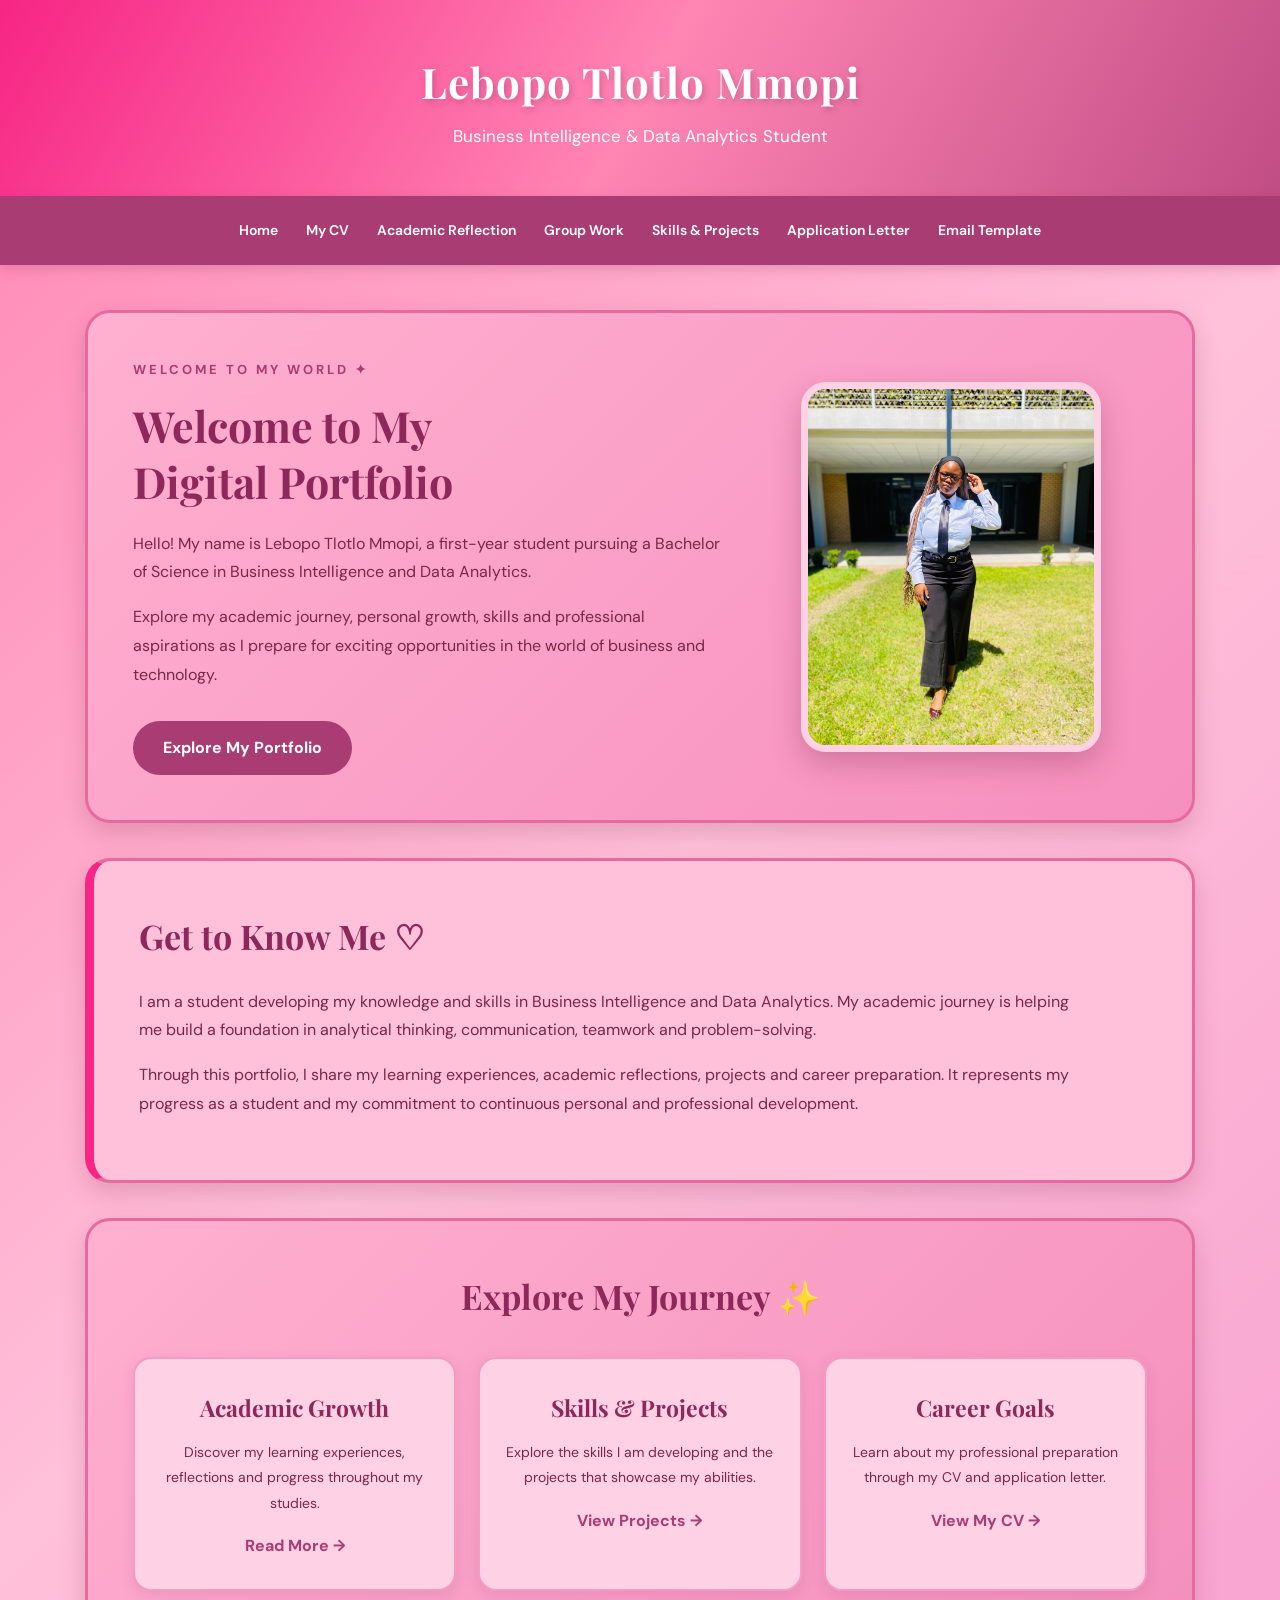
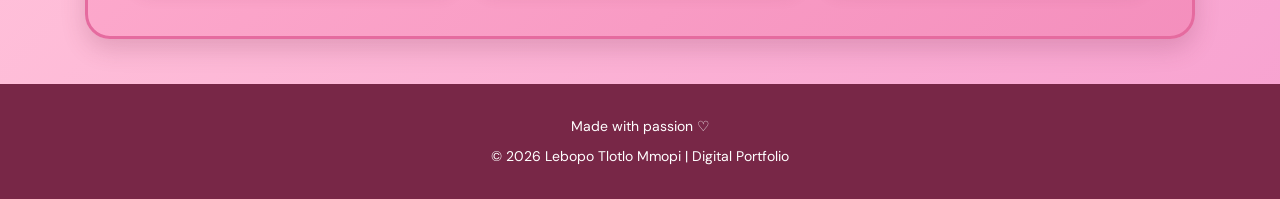
<file: index.html>
<!DOCTYPE html>
<html lang="en">
<head>
<meta charset="UTF-8">
<meta name="viewport" content="width=device-width, initial-scale=1.0">
<title>Home | Lebopo Tlotlo Mmopi</title>
<link rel="stylesheet" href="style.css">
</head>
<body>

<header>
<h1>Lebopo Tlotlo Mmopi</h1>
<p>Business Intelligence & Data Analytics Student</p>
</header>

<nav>
<a href="index.html">Home</a>
<a href="cv.html">My CV</a>
<a href="reflection.html">Academic Reflection</a>
<a href="groupwork.html">Group Work</a>
<a href="skills.html">Skills & Projects</a>
<a href="application.html">Application Letter</a>
<a href="email.html">Email Template</a>
</nav>

<main>

<section class="hero">
<div class="hero-content">
<p class="welcome-label">WELCOME TO MY WORLD ✦</p>
<h2>Welcome to My<br>Digital Portfolio</h2>
<p>Hello! My name is Lebopo Tlotlo Mmopi, a first-year student pursuing a Bachelor of Science in Business Intelligence and Data Analytics.</p>
<p>Explore my academic journey, personal growth, skills and professional aspirations as I prepare for exciting opportunities in the world of business and technology.</p>
<a href="cv.html" class="button">Explore My Portfolio</a>
</div>
<div class="hero-decoration">
<img src="tlotlo.jpg" alt="Portrait of Lebopo Tlotlo Mmopi" class="profile-photo">
</div>
</section>

<section class="about">
<h2>Get to Know Me ♡</h2>
<div class="about-content">
<p>I am a student developing my knowledge and skills in Business Intelligence and Data Analytics. My academic journey is helping me build a foundation in analytical thinking, communication, teamwork and problem-solving.</p>
<p>Through this portfolio, I share my learning experiences, academic reflections, projects and career preparation. It represents my progress as a student and my commitment to continuous personal and professional development.</p>
</div>
</section>

<section class="highlights">
<h2>Explore My Journey ✨</h2>
<div class="cards">
<div class="card">
<h3>Academic Growth</h3>
<p>Discover my learning experiences, reflections and progress throughout my studies.</p>
<a href="reflection.html">Read More →</a>
</div>
<div class="card">
<h3>Skills & Projects</h3>
<p>Explore the skills I am developing and the projects that showcase my abilities.</p>
<a href="skills.html">View Projects →</a>
</div>
<div class="card">
<h3>Career Goals</h3>
<p>Learn about my professional preparation through my CV and application letter.</p>
<a href="cv.html">View My CV →</a>
</div>
</div>
</section>

</main>

<footer>
<p>Made with passion ♡</p>
<p>&copy; 2026 Lebopo Tlotlo Mmopi | Digital Portfolio</p>
</footer>

</body>
</html>
</file>
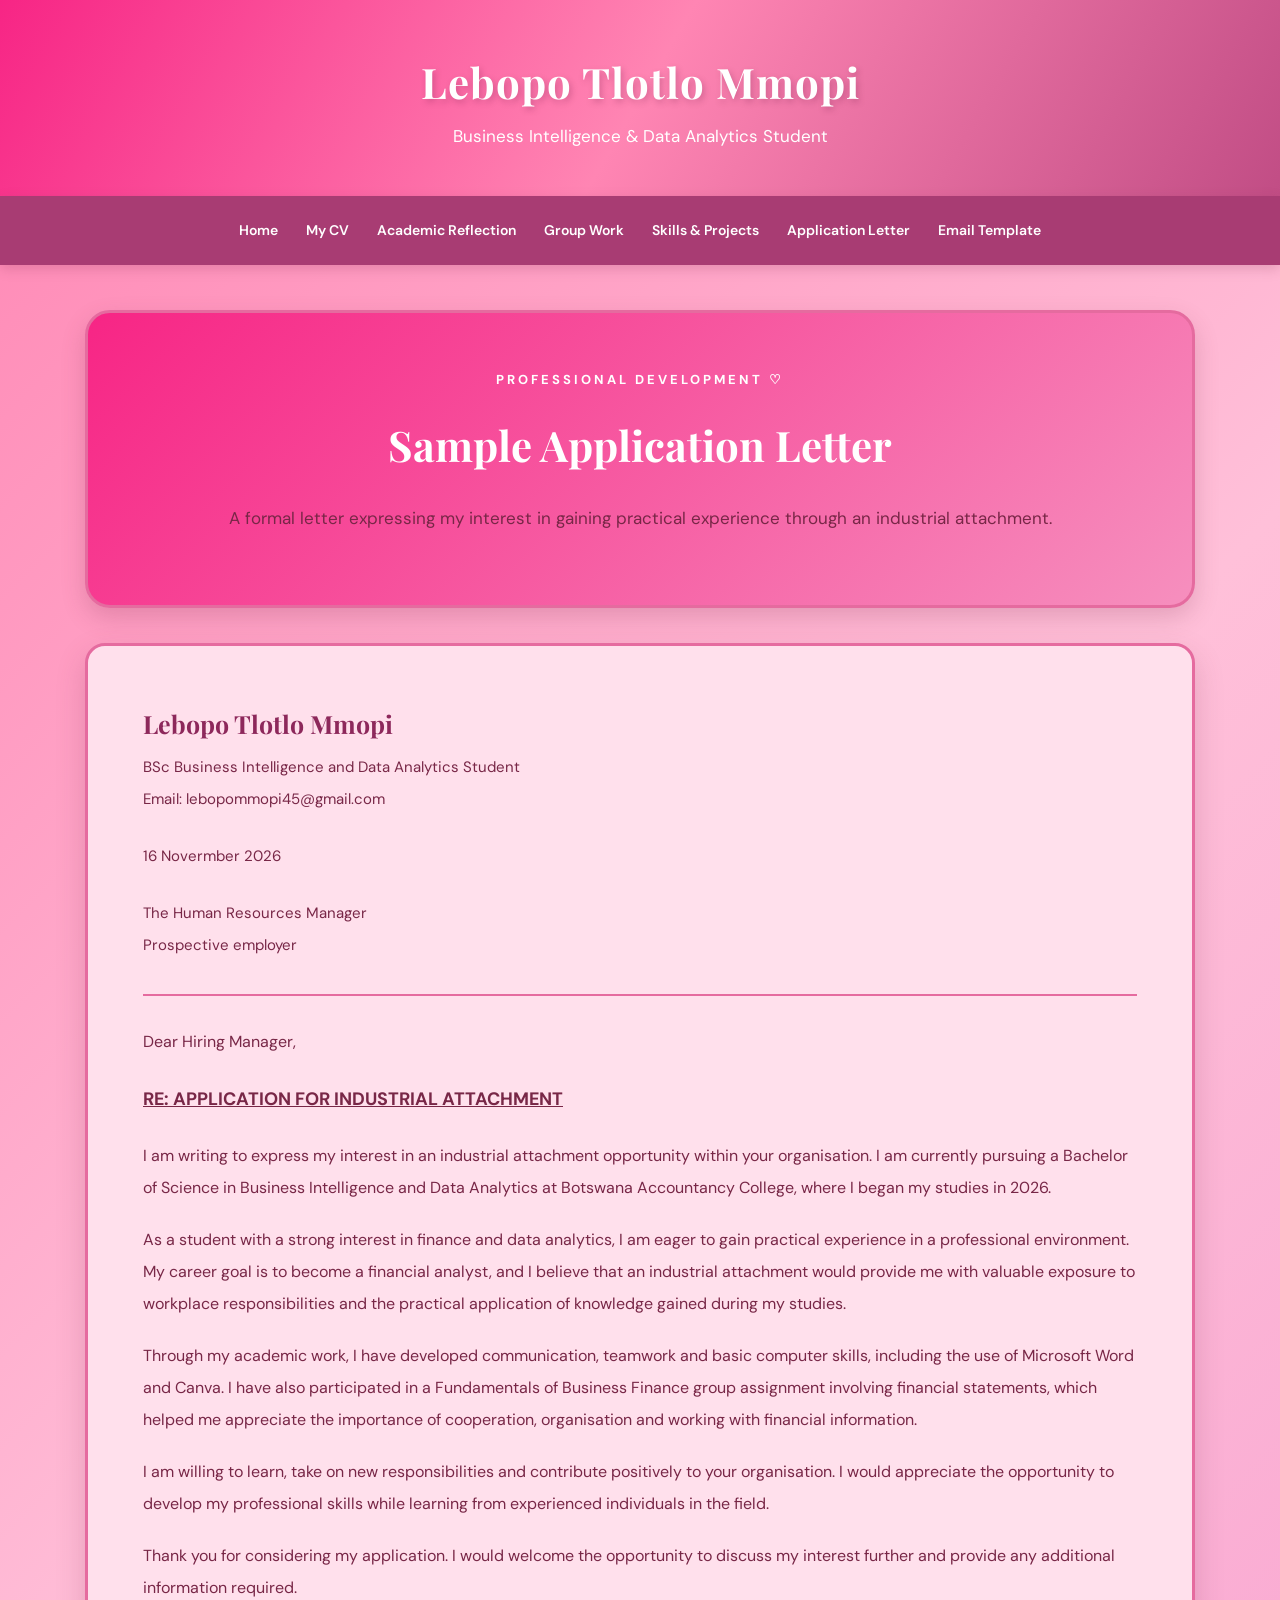
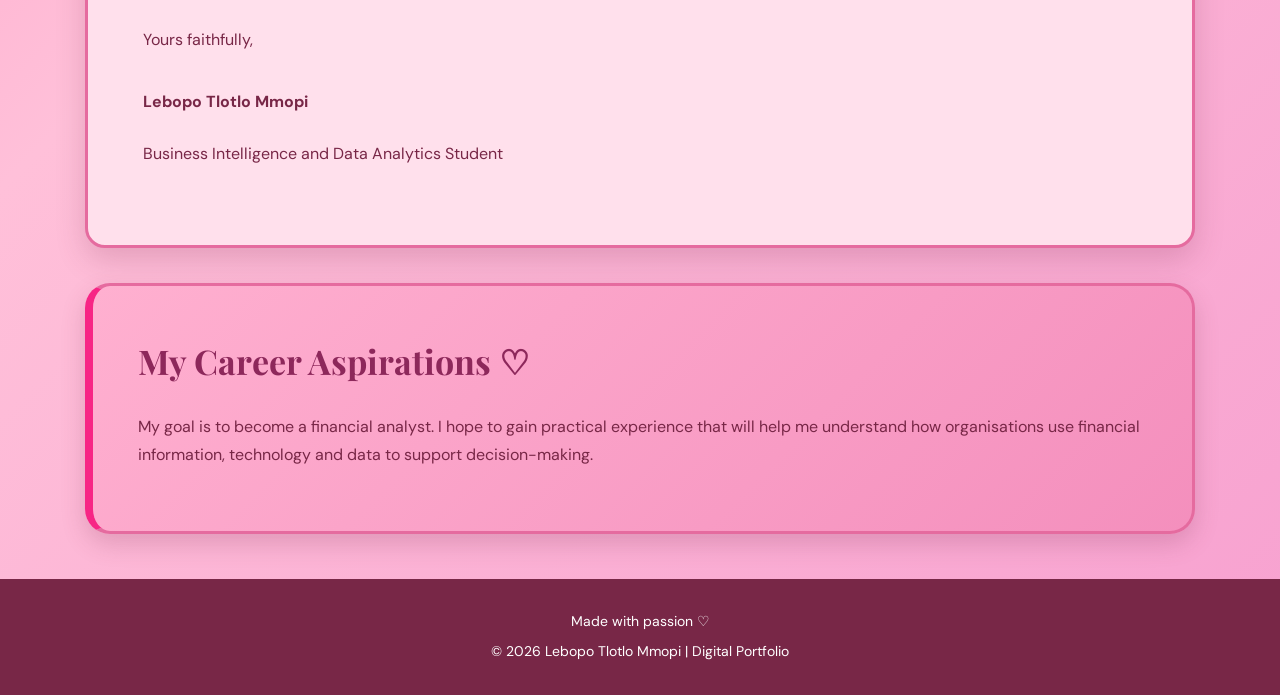
<file: application.html>
<!DOCTYPE html>
<html lang="en">
<head>
<meta charset="UTF-8">
<meta name="viewport" content="width=device-width, initial-scale=1.0">
<title>Application Letter | Lebopo Tlotlo Mmopi</title>
<link rel="stylesheet" href="style.css">
</head>
<body>

<header>
<h1>Lebopo Tlotlo Mmopi</h1>
<p>Business Intelligence & Data Analytics Student</p>
</header>

<nav>
<a href="index.html">Home</a>
<a href="cv.html">My CV</a>
<a href="reflection.html">Academic Reflection</a>
<a href="groupwork.html">Group Work</a>
<a href="skills.html">Skills & Projects</a>
<a href="application.html">Application Letter</a>
<a href="email.html">Email Template</a>
</nav>

<main>

<section class="application-intro">
<p class="application-label">PROFESSIONAL DEVELOPMENT ♡</p>
<h2>Sample Application Letter</h2>
<p>A formal letter expressing my interest in gaining practical experience through an industrial attachment.</p>
</section>

<section class="application-paper">

<div class="letter-sender">
<h3>Lebopo Tlotlo Mmopi</h3>
<p>BSc Business Intelligence and Data Analytics Student</p>
<p>Email: lebopommopi45@gmail.com</p>
</div>

<div class="letter-date">
<p>16 Novermber 2026</p>
</div>

<div class="letter-recipient">
<p>The Human Resources Manager</p>
<p>Prospective employer</p>
</div>

<div class="letter-content">

<p>Dear Hiring Manager,</p>

<h3>RE: APPLICATION FOR INDUSTRIAL ATTACHMENT</h3>

<p>I am writing to express my interest in an industrial attachment opportunity within your organisation. I am currently pursuing a Bachelor of Science in Business Intelligence and Data Analytics at Botswana Accountancy College, where I began my studies in 2026.</p>

<p>As a student with a strong interest in finance and data analytics, I am eager to gain practical experience in a professional environment. My career goal is to become a financial analyst, and I believe that an industrial attachment would provide me with valuable exposure to workplace responsibilities and the practical application of knowledge gained during my studies.</p>

<p>Through my academic work, I have developed communication, teamwork and basic computer skills, including the use of Microsoft Word and Canva. I have also participated in a Fundamentals of Business Finance group assignment involving financial statements, which helped me appreciate the importance of cooperation, organisation and working with financial information.</p>

<p>I am willing to learn, take on new responsibilities and contribute positively to your organisation. I would appreciate the opportunity to develop my professional skills while learning from experienced individuals in the field.</p>

<p>Thank you for considering my application. I would welcome the opportunity to discuss my interest further and provide any additional information required.</p>

<p>Yours faithfully,</p>

<div class="letter-signature">
<p><strong>Lebopo Tlotlo Mmopi</strong></p>
<p>Business Intelligence and Data Analytics Student</p>
</div>

</div>

</section>

<section class="application-note">
<h2>My Career Aspirations ♡</h2>
<p>My goal is to become a financial analyst. I hope to gain practical experience that will help me understand how organisations use financial information, technology and data to support decision-making.</p>
</section>

</main>

<footer>
<p>Made with passion ♡</p>
<p>&copy; 2026 Lebopo Tlotlo Mmopi | Digital Portfolio</p>
</footer>

</body>
</html>
</file>
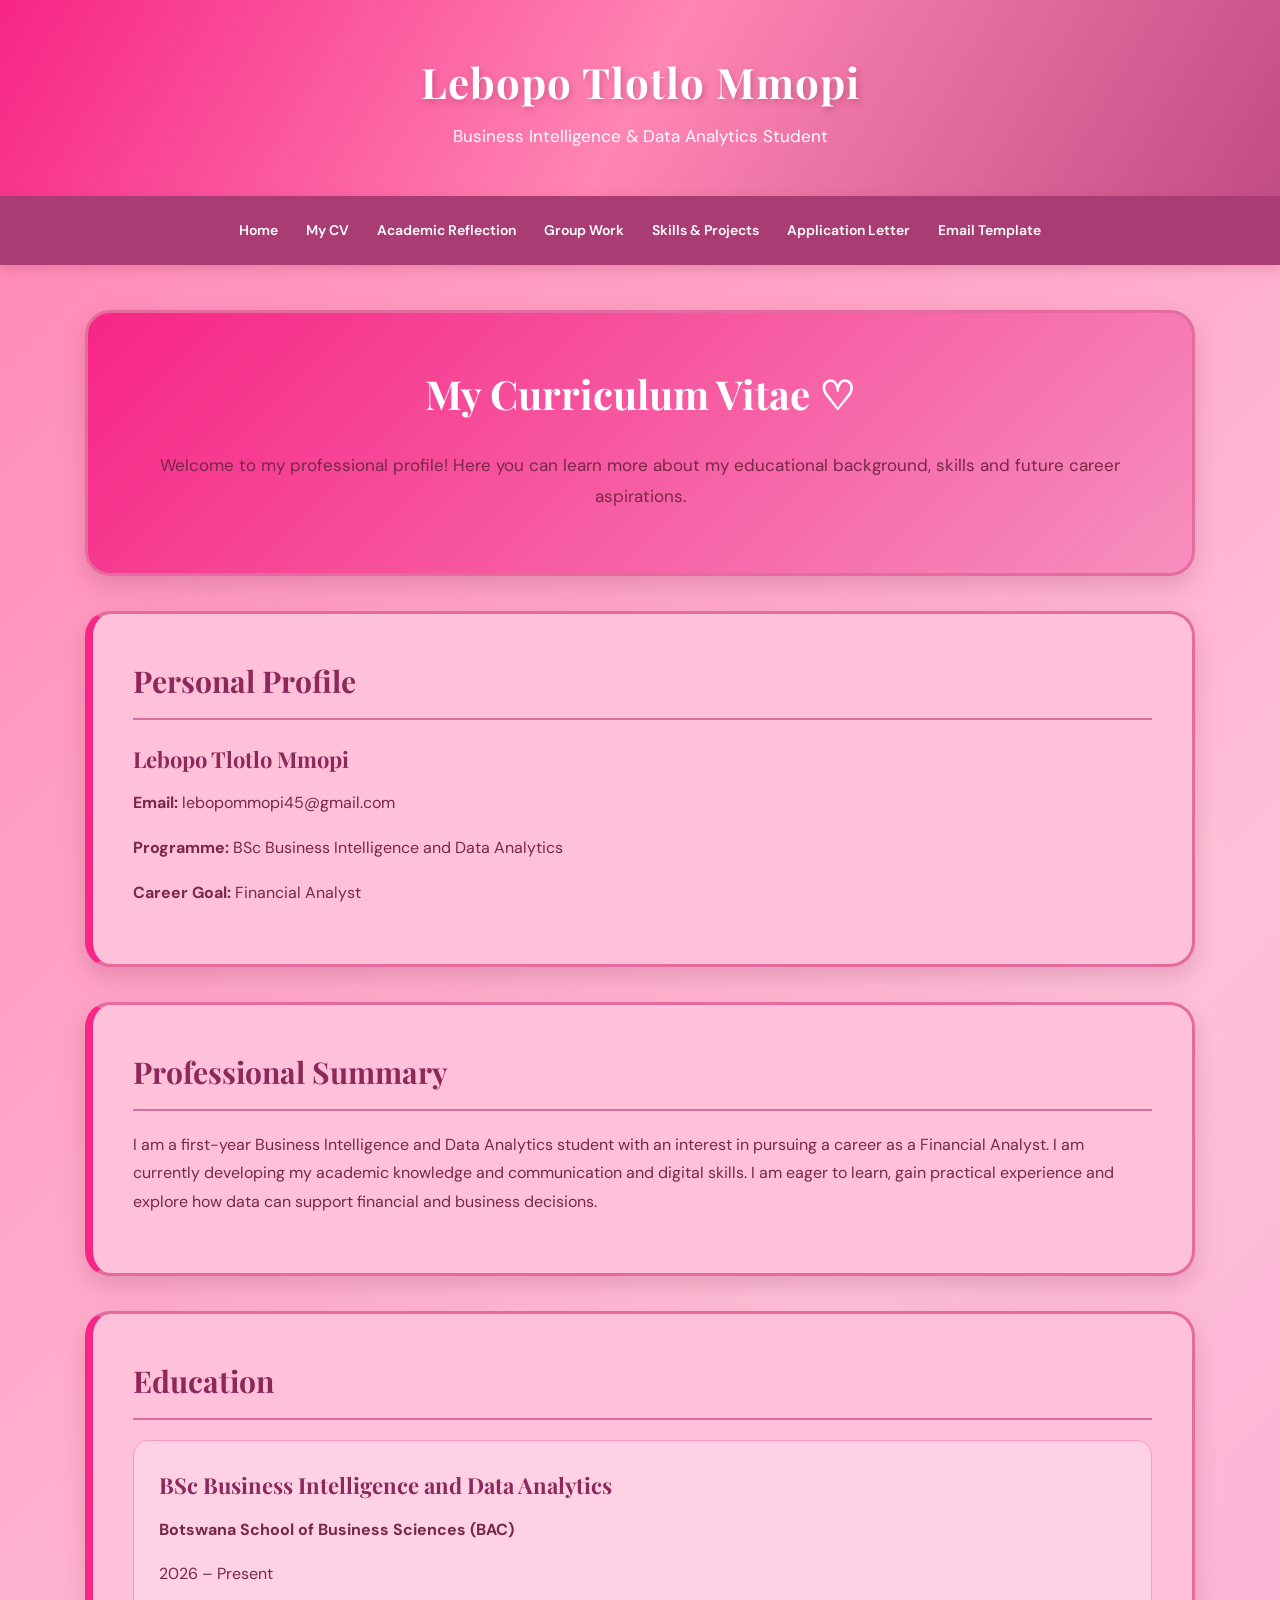
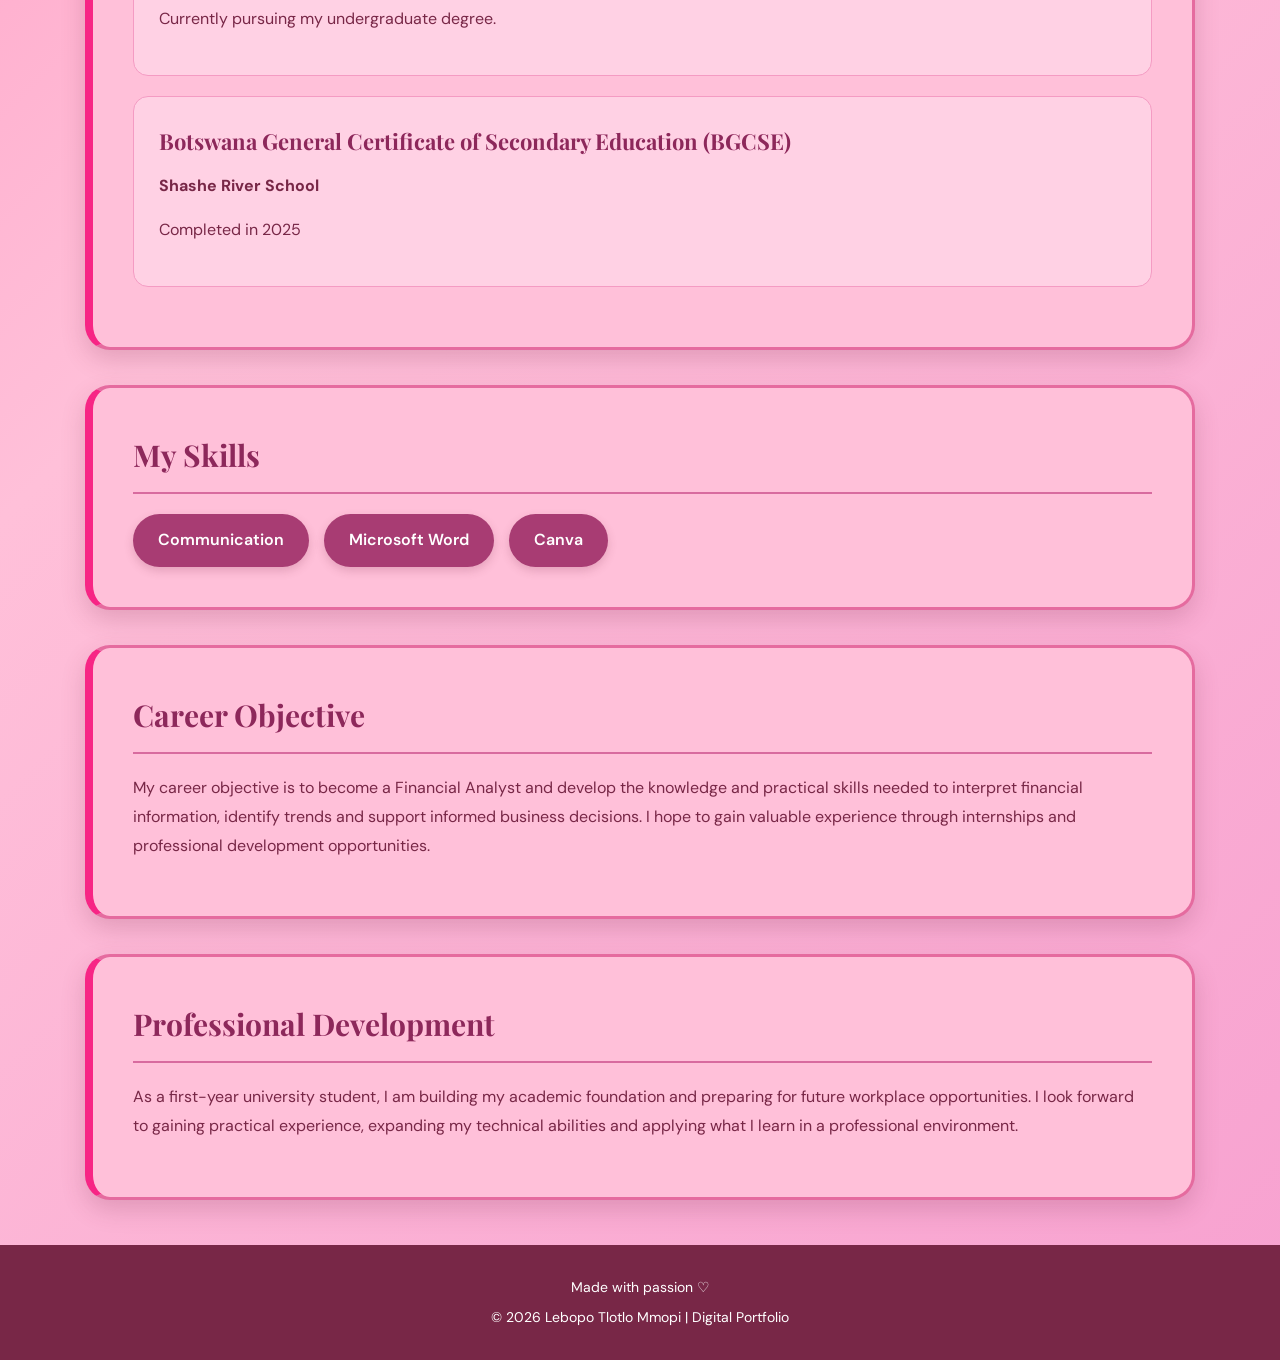
<file: cv.html>
<!DOCTYPE html>
<html lang="en">
<head>
<meta charset="UTF-8">
<meta name="viewport" content="width=device-width, initial-scale=1.0">
<title>My CV | Lebopo Tlotlo Mmopi</title>
<link rel="stylesheet" href="style.css">
</head>
<body>

<header>
<h1>Lebopo Tlotlo Mmopi</h1>
<p>Business Intelligence & Data Analytics Student</p>
</header>

<nav>
<a href="index.html">Home</a>
<a href="cv.html">My CV</a>
<a href="reflection.html">Academic Reflection</a>
<a href="groupwork.html">Group Work</a>
<a href="skills.html">Skills & Projects</a>
<a href="application.html">Application Letter</a>
<a href="email.html">Email Template</a>
</nav>

<main>

<section class="cv-intro">
<h2>My Curriculum Vitae ♡</h2>
<p>Welcome to my professional profile! Here you can learn more about my educational background, skills and future career aspirations.</p>
</section>

<section class="cv-section">
<h2>Personal Profile</h2>
<h3>Lebopo Tlotlo Mmopi</h3>
<p><strong>Email:</strong> lebopommopi45@gmail.com</p>
<p><strong>Programme:</strong> BSc Business Intelligence and Data Analytics</p>
<p><strong>Career Goal:</strong> Financial Analyst</p>
</section>

<section class="cv-section">
<h2>Professional Summary</h2>
<p>I am a first-year Business Intelligence and Data Analytics student with an interest in pursuing a career as a Financial Analyst. I am currently developing my academic knowledge and communication and digital skills. I am eager to learn, gain practical experience and explore how data can support financial and business decisions.</p>
</section>

<section class="cv-section">
<h2>Education</h2>

<div class="education-item">
<h3>BSc Business Intelligence and Data Analytics</h3>
<p><strong>Botswana School of Business Sciences (BAC)</strong></p>
<p>2026 – Present</p>
<p>Currently pursuing my undergraduate degree.</p>
</div>

<div class="education-item">
<h3>Botswana General Certificate of Secondary Education (BGCSE)</h3>
<p><strong>Shashe River School</strong></p>
<p>Completed in 2025</p>
</div>

</section>

<section class="cv-section">
<h2>My Skills</h2>
<div class="skill-list">
<div class="skill-item">Communication</div>
<div class="skill-item">Microsoft Word</div>
<div class="skill-item">Canva</div>
</div>
</section>

<section class="cv-section">
<h2>Career Objective</h2>
<p>My career objective is to become a Financial Analyst and develop the knowledge and practical skills needed to interpret financial information, identify trends and support informed business decisions. I hope to gain valuable experience through internships and professional development opportunities.</p>
</section>

<section class="cv-section">
<h2>Professional Development</h2>
<p>As a first-year university student, I am building my academic foundation and preparing for future workplace opportunities. I look forward to gaining practical experience, expanding my technical abilities and applying what I learn in a professional environment.</p>
</section>

</main>

<footer>
<p>Made with passion ♡</p>
<p>&copy; 2026 Lebopo Tlotlo Mmopi | Digital Portfolio</p>
</footer>

</body>
</html>
</file>
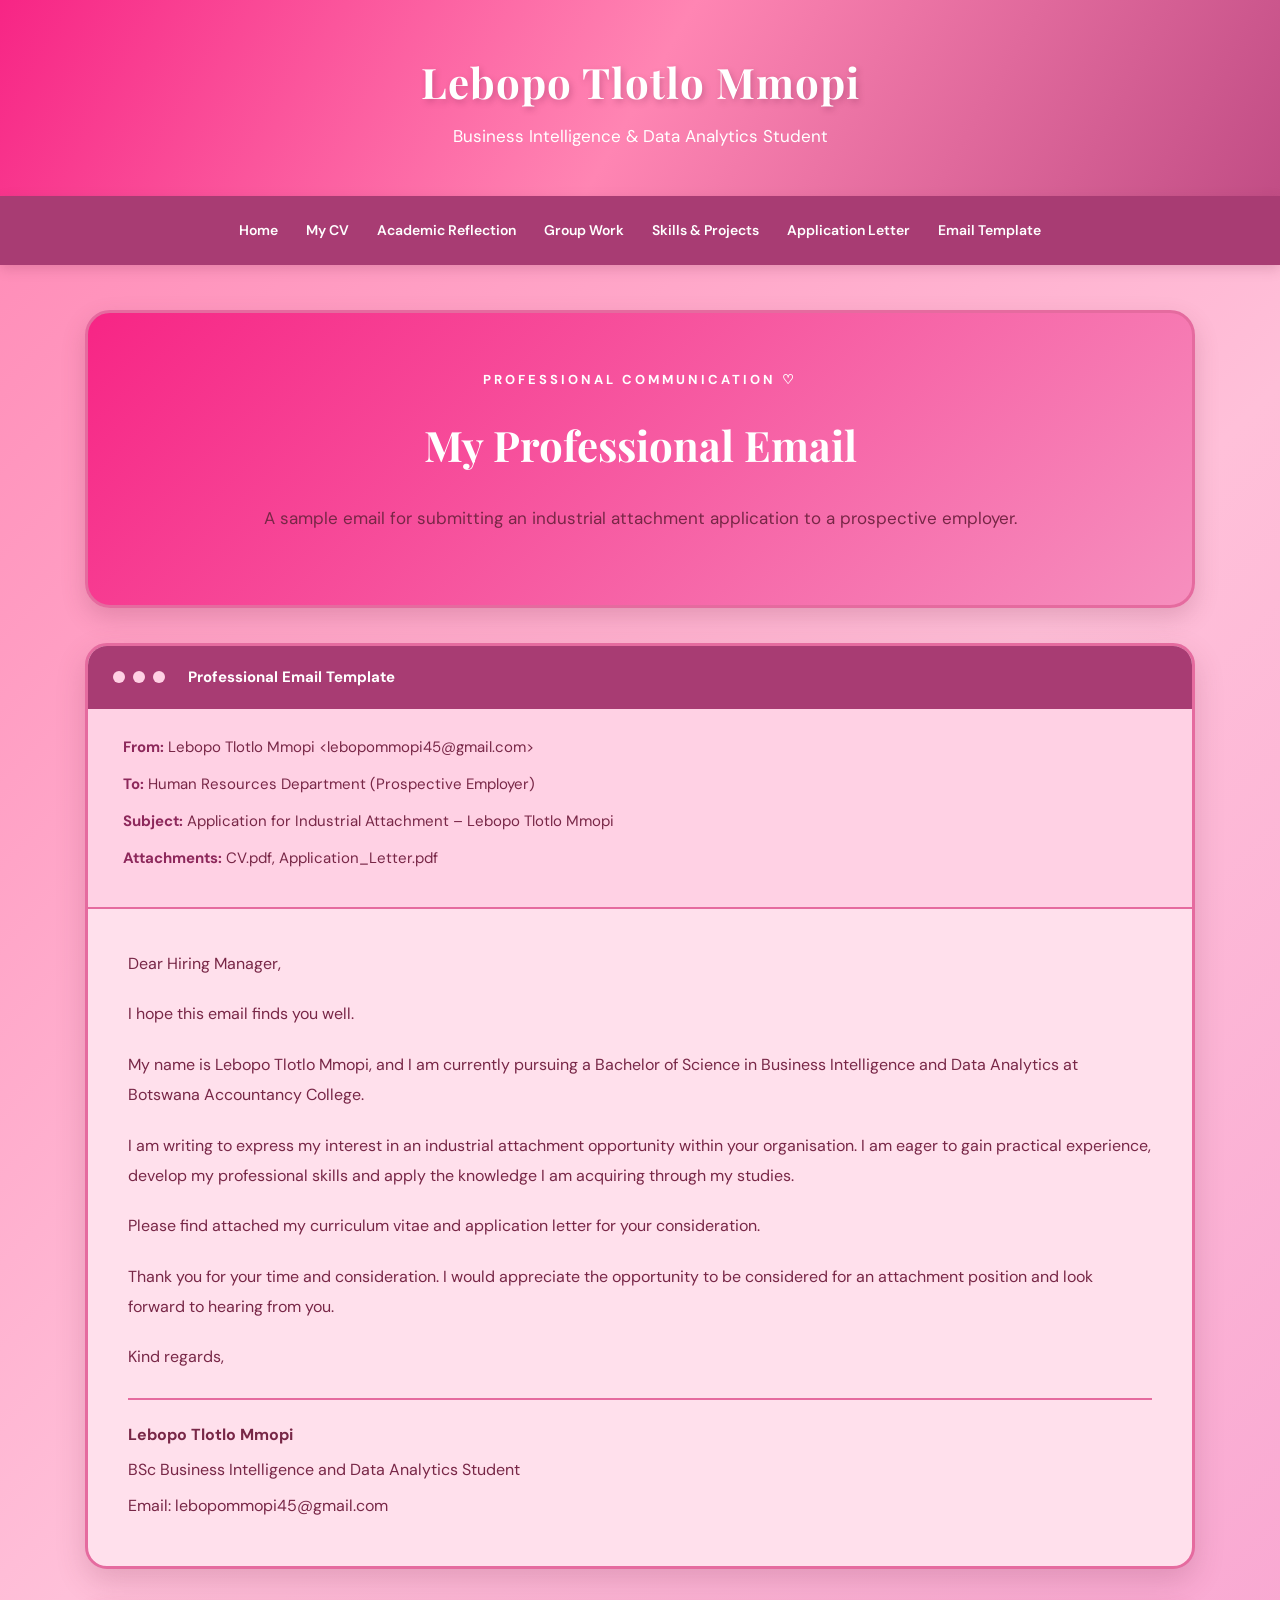
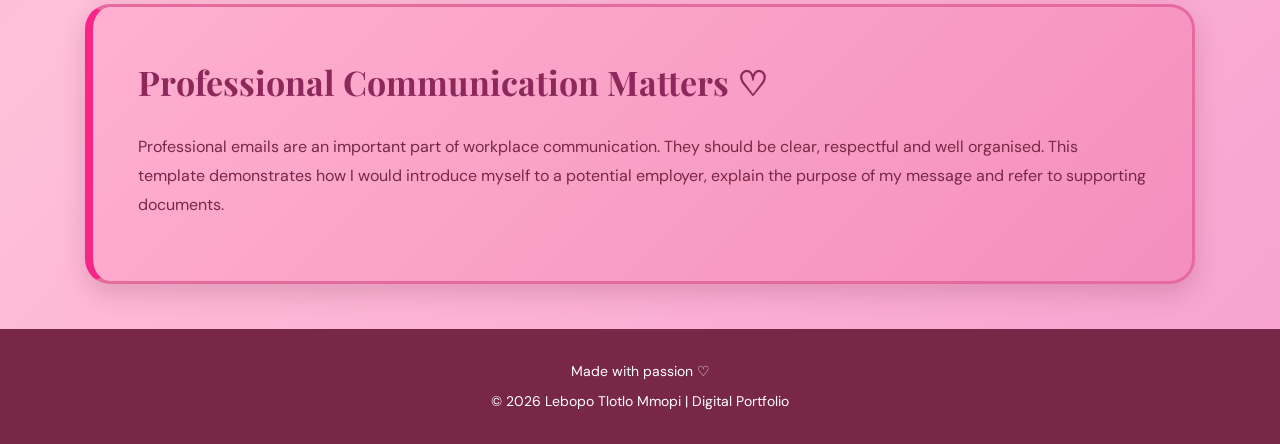
<file: email.html>
<!DOCTYPE html>
<html lang="en">
<head>
<meta charset="UTF-8">
<meta name="viewport" content="width=device-width, initial-scale=1.0">
<title>Professional Email | Lebopo Tlotlo Mmopi</title>
<link rel="stylesheet" href="style.css">
</head>
<body>

<header>
<h1>Lebopo Tlotlo Mmopi</h1>
<p>Business Intelligence & Data Analytics Student</p>
</header>

<nav>
<a href="index.html">Home</a>
<a href="cv.html">My CV</a>
<a href="reflection.html">Academic Reflection</a>
<a href="groupwork.html">Group Work</a>
<a href="skills.html">Skills & Projects</a>
<a href="application.html">Application Letter</a>
<a href="email.html">Email Template</a>
</nav>

<main>

<section class="email-intro">
<p class="email-label">PROFESSIONAL COMMUNICATION ♡</p>
<h2>My Professional Email</h2>
<p>A sample email for submitting an industrial attachment application to a prospective employer.</p>
</section>

<section class="email-container">

<div class="email-topbar">
<span class="email-dot"></span>
<span class="email-dot"></span>
<span class="email-dot"></span>
<p>Professional Email Template</p>
</div>

<div class="email-details">
<p><strong>From:</strong> Lebopo Tlotlo Mmopi &lt;lebopommopi45@gmail.com&gt;</p>
<p><strong>To:</strong> Human Resources Department (Prospective Employer)</p>
<p><strong>Subject:</strong> Application for Industrial Attachment – Lebopo Tlotlo Mmopi</p>
<p><strong>Attachments:</strong> CV.pdf, Application_Letter.pdf</p>
</div>

<div class="email-body">

<p>Dear Hiring Manager,</p>

<p>I hope this email finds you well.</p>

<p>My name is Lebopo Tlotlo Mmopi, and I am currently pursuing a Bachelor of Science in Business Intelligence and Data Analytics at Botswana Accountancy College.</p>

<p>I am writing to express my interest in an industrial attachment opportunity within your organisation. I am eager to gain practical experience, develop my professional skills and apply the knowledge I am acquiring through my studies.</p>

<p>Please find attached my curriculum vitae and application letter for your consideration.</p>

<p>Thank you for your time and consideration. I would appreciate the opportunity to be considered for an attachment position and look forward to hearing from you.</p>

<p>Kind regards,</p>

<div class="email-signature">
<p><strong>Lebopo Tlotlo Mmopi</strong></p>
<p>BSc Business Intelligence and Data Analytics Student</p>
<p>Email: lebopommopi45@gmail.com</p>
</div>

</div>

</section>

<section class="email-tips">
<h2>Professional Communication Matters ♡</h2>
<p>Professional emails are an important part of workplace communication. They should be clear, respectful and well organised. This template demonstrates how I would introduce myself to a potential employer, explain the purpose of my message and refer to supporting documents.</p>
</section>

</main>

<footer>
<p>Made with passion ♡</p>
<p>&copy; 2026 Lebopo Tlotlo Mmopi | Digital Portfolio</p>
</footer>

</body>
</html>
</file>
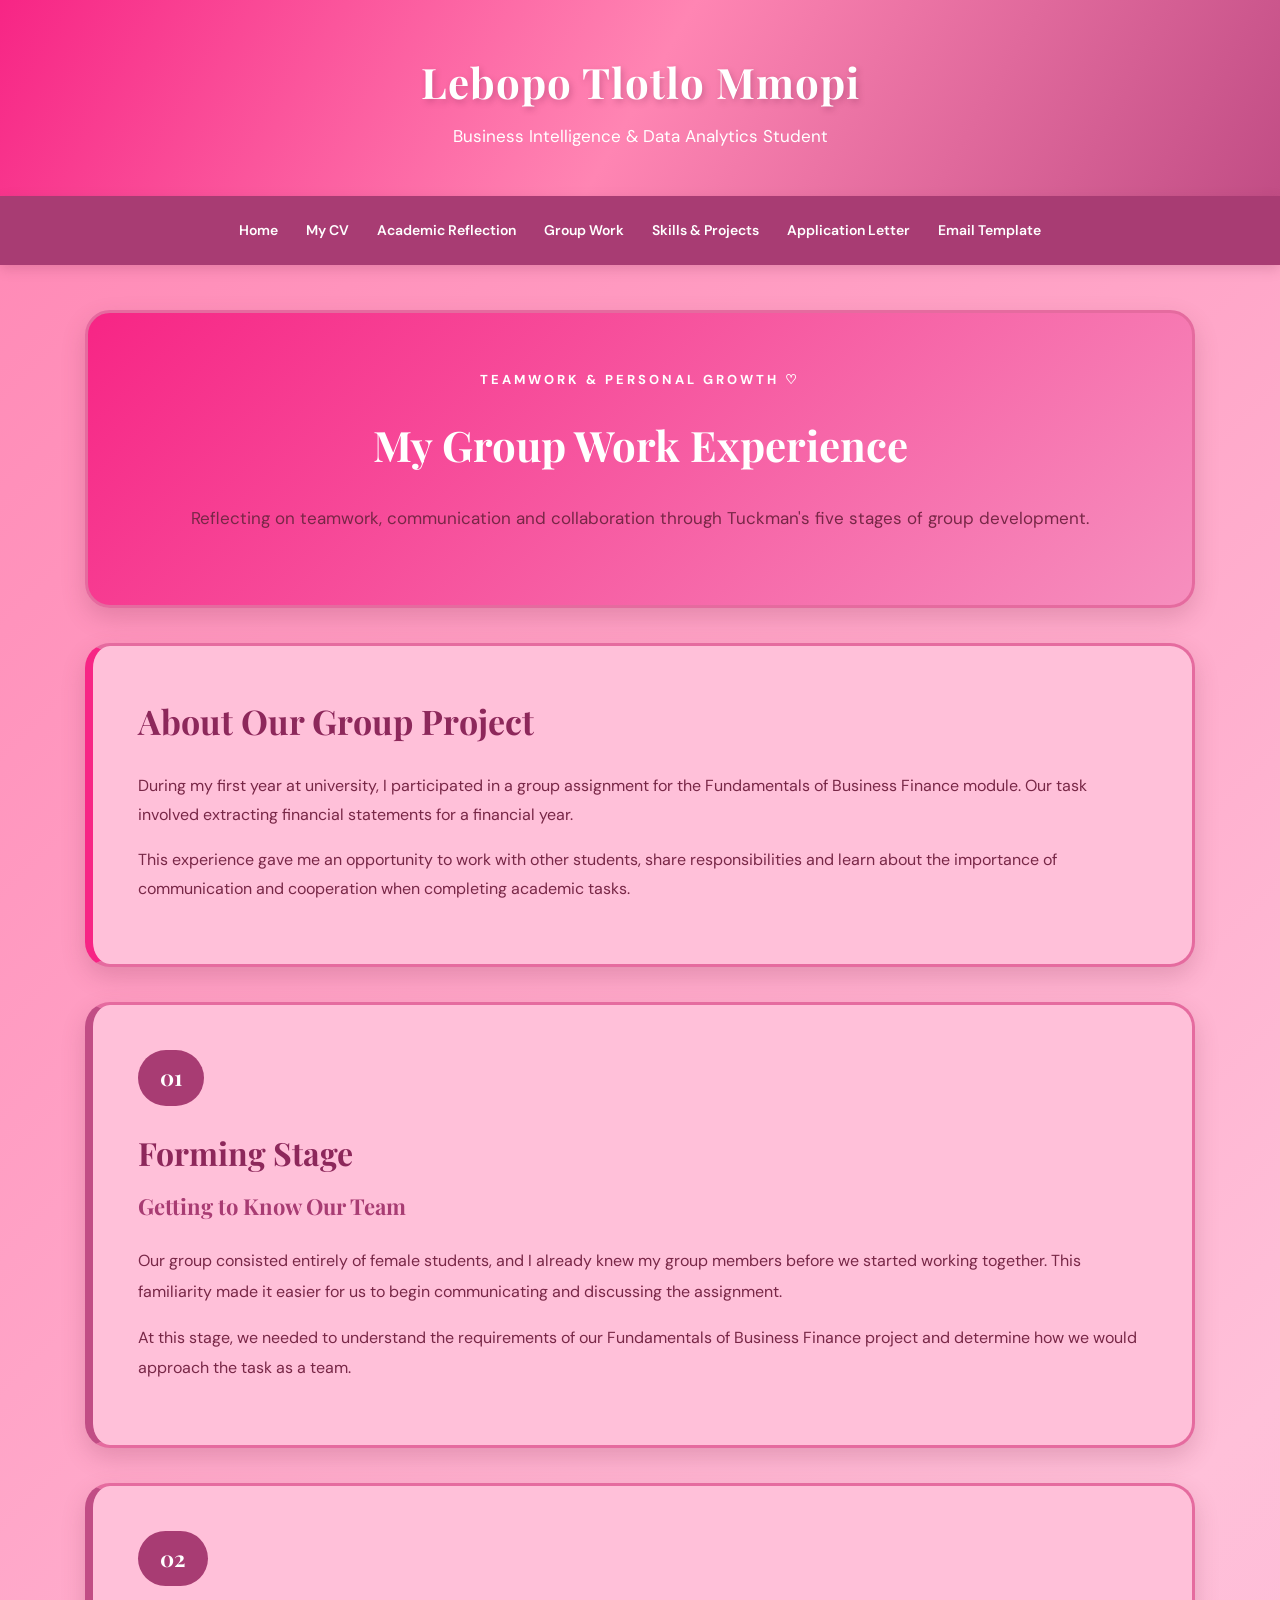
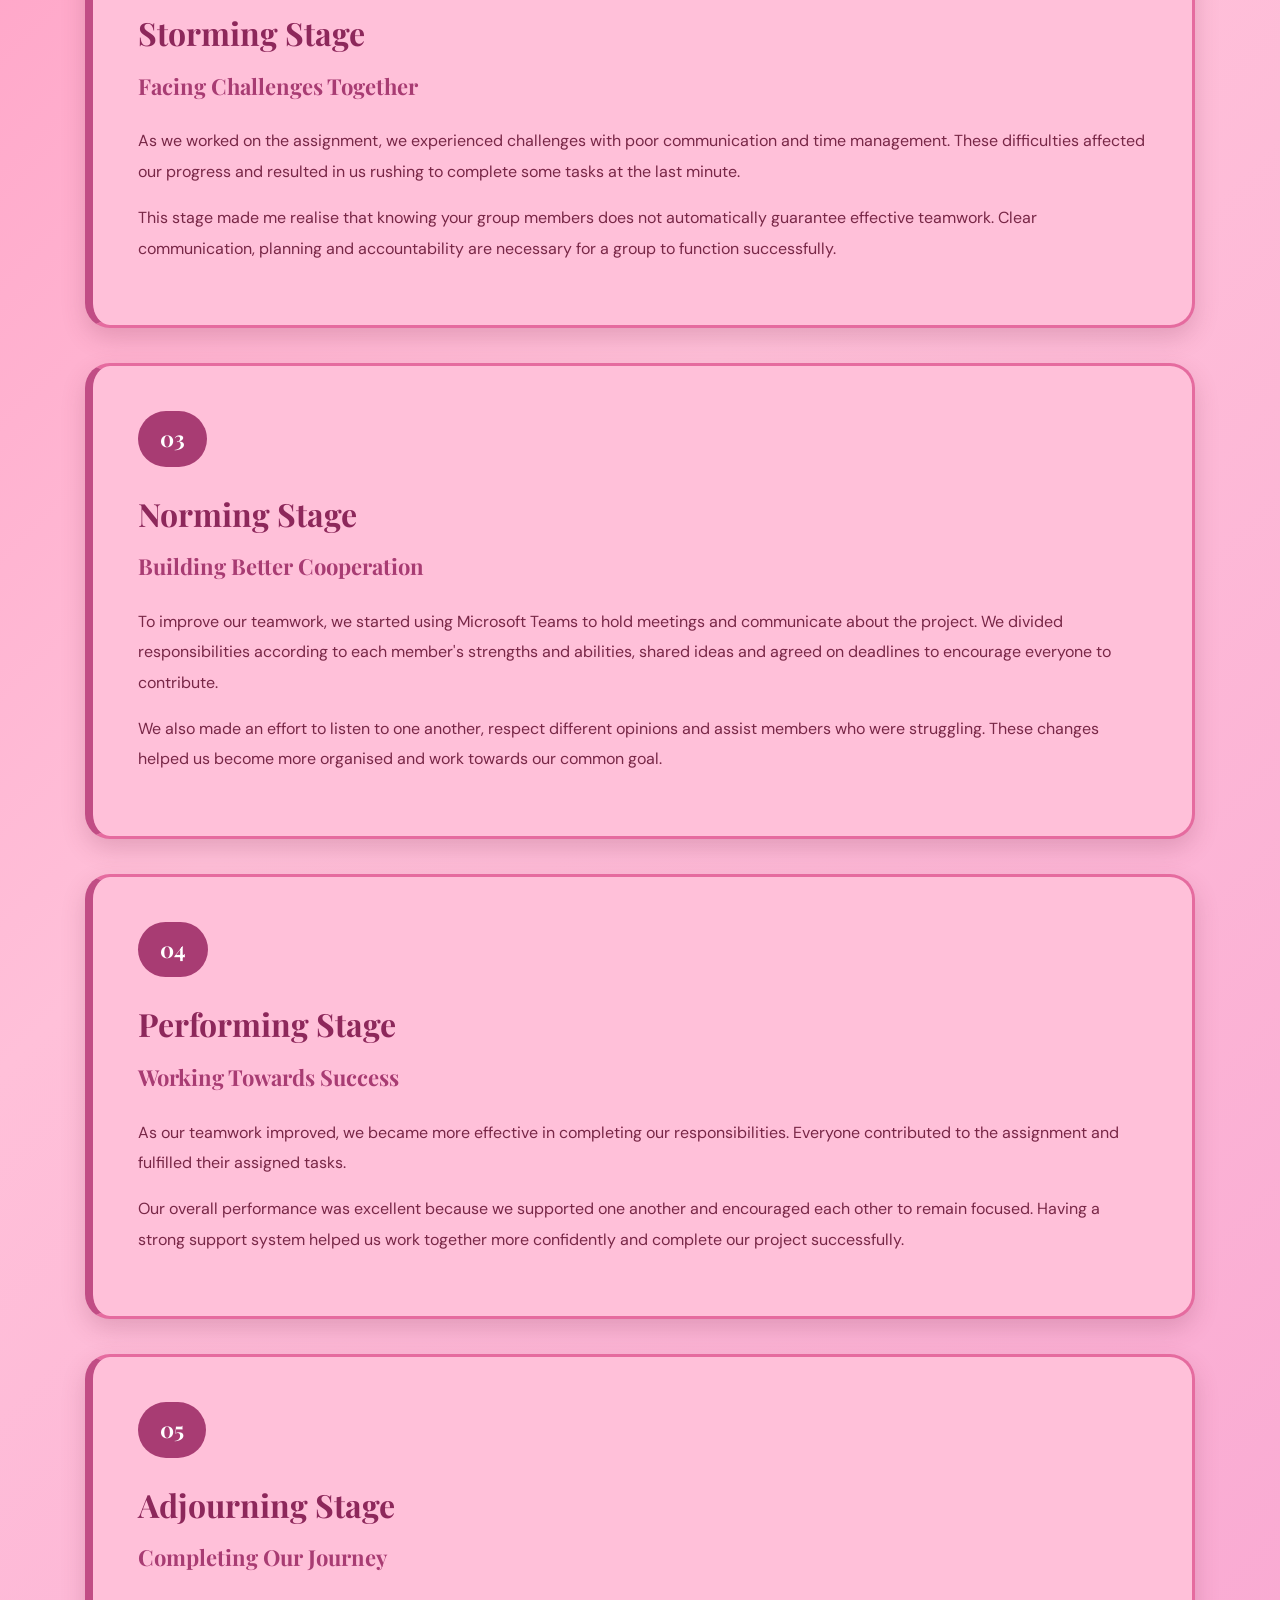
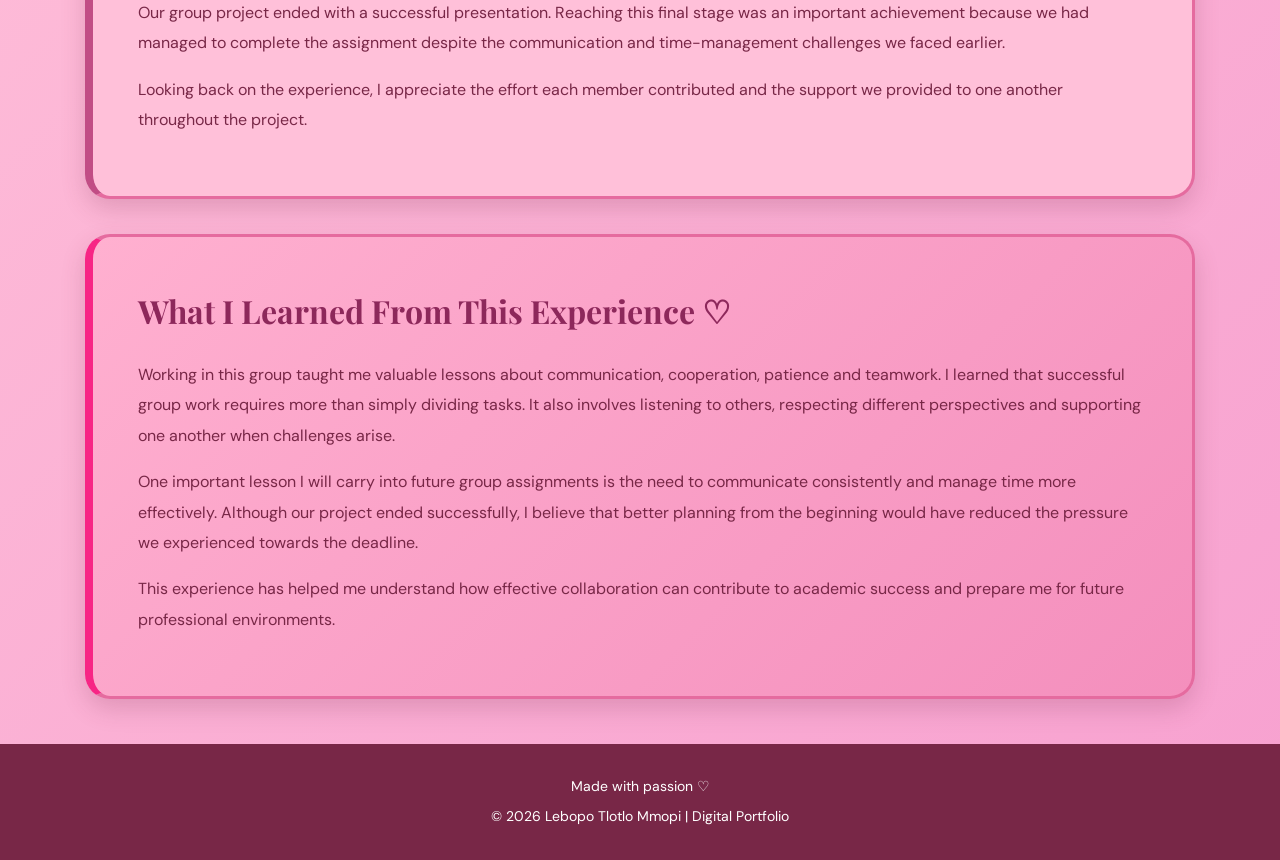
<file: groupwork.html>
<!DOCTYPE html>
<html lang="en">
<head>
<meta charset="UTF-8">
<meta name="viewport" content="width=device-width, initial-scale=1.0">
<title>Group Work Reflection | Lebopo Tlotlo Mmopi</title>
<link rel="stylesheet" href="style.css">
</head>
<body>

<header>
<h1>Lebopo Tlotlo Mmopi</h1>
<p>Business Intelligence & Data Analytics Student</p>
</header>

<nav>
<a href="index.html">Home</a>
<a href="cv.html">My CV</a>
<a href="reflection.html">Academic Reflection</a>
<a href="groupwork.html">Group Work</a>
<a href="skills.html">Skills & Projects</a>
<a href="application.html">Application Letter</a>
<a href="email.html">Email Template</a>
</nav>

<main>

<section class="group-intro">
<p class="group-label">TEAMWORK & PERSONAL GROWTH ♡</p>
<h2>My Group Work Experience</h2>
<p>Reflecting on teamwork, communication and collaboration through Tuckman's five stages of group development.</p>
</section>

<section class="group-overview">
<h2>About Our Group Project</h2>
<p>During my first year at university, I participated in a group assignment for the Fundamentals of Business Finance module. Our task involved extracting financial statements for a financial year.</p>
<p>This experience gave me an opportunity to work with other students, share responsibilities and learn about the importance of communication and cooperation when completing academic tasks.</p>
</section>

<section class="group-stage">
<div class="stage-number">01</div>
<h2>Forming Stage</h2>
<h3>Getting to Know Our Team</h3>
<p>Our group consisted entirely of female students, and I already knew my group members before we started working together. This familiarity made it easier for us to begin communicating and discussing the assignment.</p>
<p>At this stage, we needed to understand the requirements of our Fundamentals of Business Finance project and determine how we would approach the task as a team.</p>
</section>

<section class="group-stage">
<div class="stage-number">02</div>
<h2>Storming Stage</h2>
<h3>Facing Challenges Together</h3>
<p>As we worked on the assignment, we experienced challenges with poor communication and time management. These difficulties affected our progress and resulted in us rushing to complete some tasks at the last minute.</p>
<p>This stage made me realise that knowing your group members does not automatically guarantee effective teamwork. Clear communication, planning and accountability are necessary for a group to function successfully.</p>
</section>

<section class="group-stage">
<div class="stage-number">03</div>
<h2>Norming Stage</h2>
<h3>Building Better Cooperation</h3>
<p>To improve our teamwork, we started using Microsoft Teams to hold meetings and communicate about the project. We divided responsibilities according to each member's strengths and abilities, shared ideas and agreed on deadlines to encourage everyone to contribute.</p>
<p>We also made an effort to listen to one another, respect different opinions and assist members who were struggling. These changes helped us become more organised and work towards our common goal.</p>
</section>

<section class="group-stage">
<div class="stage-number">04</div>
<h2>Performing Stage</h2>
<h3>Working Towards Success</h3>
<p>As our teamwork improved, we became more effective in completing our responsibilities. Everyone contributed to the assignment and fulfilled their assigned tasks.</p>
<p>Our overall performance was excellent because we supported one another and encouraged each other to remain focused. Having a strong support system helped us work together more confidently and complete our project successfully.</p>
</section>

<section class="group-stage">
<div class="stage-number">05</div>
<h2>Adjourning Stage</h2>
<h3>Completing Our Journey</h3>
<p>Our group project ended with a successful presentation. Reaching this final stage was an important achievement because we had managed to complete the assignment despite the communication and time-management challenges we faced earlier.</p>
<p>Looking back on the experience, I appreciate the effort each member contributed and the support we provided to one another throughout the project.</p>
</section>

<section class="group-conclusion">
<h2>What I Learned From This Experience ♡</h2>
<p>Working in this group taught me valuable lessons about communication, cooperation, patience and teamwork. I learned that successful group work requires more than simply dividing tasks. It also involves listening to others, respecting different perspectives and supporting one another when challenges arise.</p>
<p>One important lesson I will carry into future group assignments is the need to communicate consistently and manage time more effectively. Although our project ended successfully, I believe that better planning from the beginning would have reduced the pressure we experienced towards the deadline.</p>
<p>This experience has helped me understand how effective collaboration can contribute to academic success and prepare me for future professional environments.</p>
</section>

</main>

<footer>
<p>Made with passion ♡</p>
<p>&copy; 2026 Lebopo Tlotlo Mmopi | Digital Portfolio</p>
</footer>

</body>
</html>
</file>
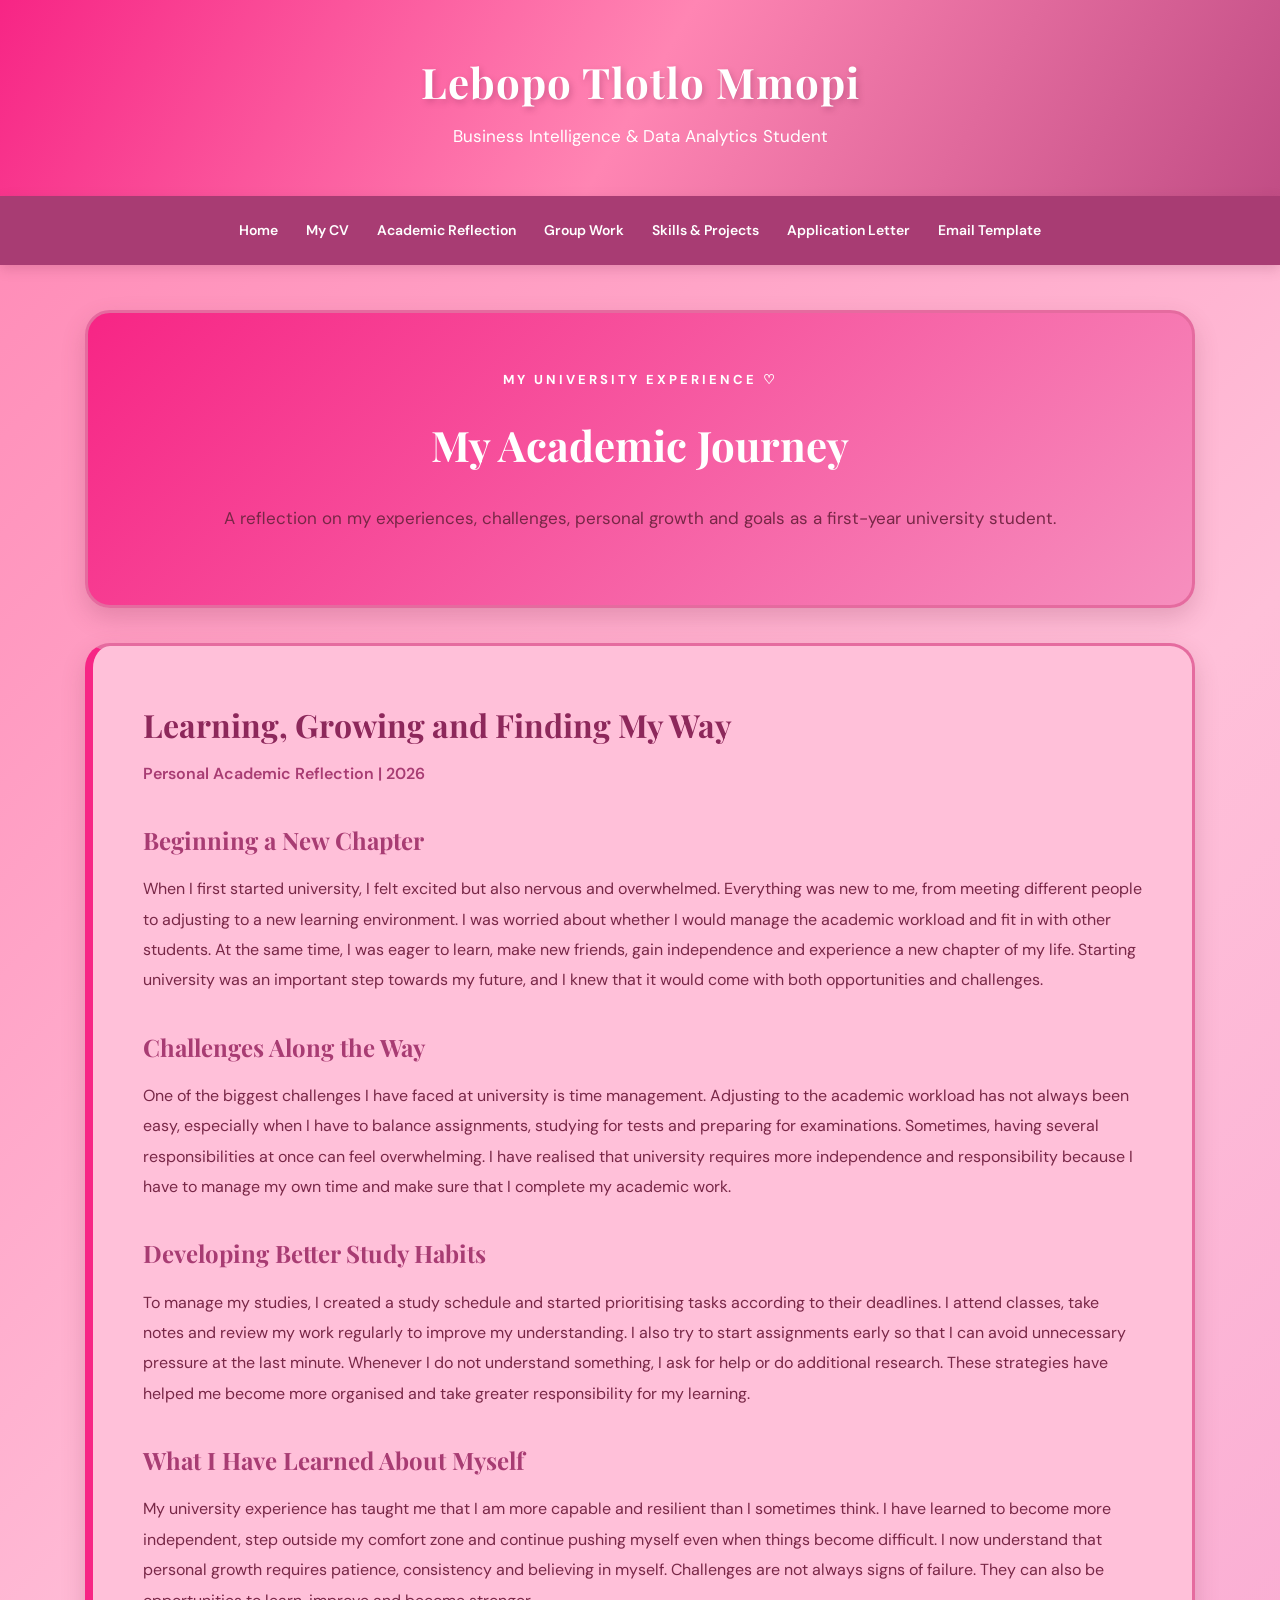
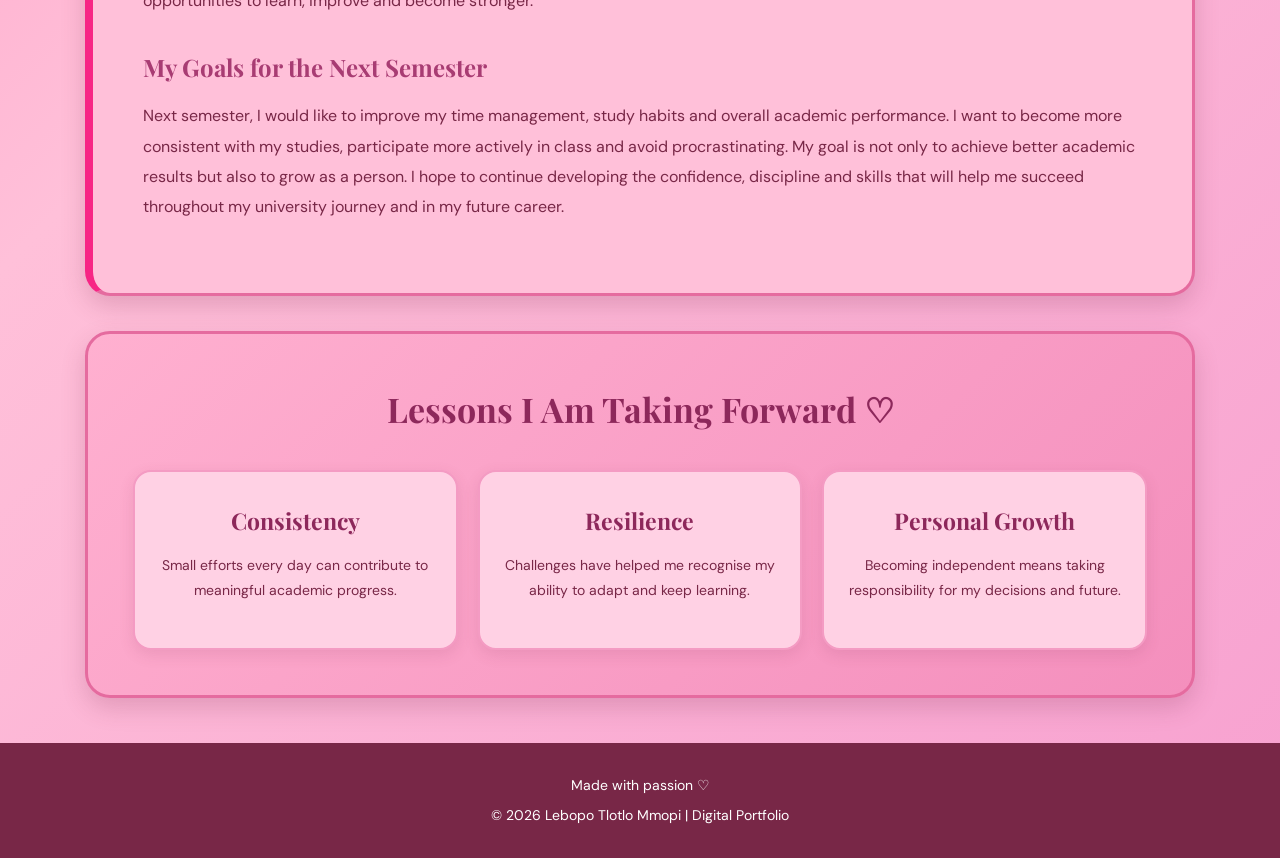
<file: reflection.html>
<!DOCTYPE html>
<html lang="en">
<head>
<meta charset="UTF-8">
<meta name="viewport" content="width=device-width, initial-scale=1.0">
<title>Academic Reflection | Lebopo Tlotlo Mmopi</title>
<link rel="stylesheet" href="style.css">
</head>
<body>

<header>
<h1>Lebopo Tlotlo Mmopi</h1>
<p>Business Intelligence & Data Analytics Student</p>
</header>

<nav>
<a href="index.html">Home</a>
<a href="cv.html">My CV</a>
<a href="reflection.html">Academic Reflection</a>
<a href="groupwork.html">Group Work</a>
<a href="skills.html">Skills & Projects</a>
<a href="application.html">Application Letter</a>
<a href="email.html">Email Template</a>
</nav>

<main>

<section class="reflection-intro">
<p class="reflection-label">MY UNIVERSITY EXPERIENCE ♡</p>
<h2>My Academic Journey</h2>
<p>A reflection on my experiences, challenges, personal growth and goals as a first-year university student.</p>
</section>

<article class="reflection-article">

<h2>Learning, Growing and Finding My Way</h2>
<p class="reflection-subtitle">Personal Academic Reflection | 2026</p>

<h3>Beginning a New Chapter</h3>
<p>When I first started university, I felt excited but also nervous and overwhelmed. Everything was new to me, from meeting different people to adjusting to a new learning environment. I was worried about whether I would manage the academic workload and fit in with other students. At the same time, I was eager to learn, make new friends, gain independence and experience a new chapter of my life. Starting university was an important step towards my future, and I knew that it would come with both opportunities and challenges.</p>

<h3>Challenges Along the Way</h3>
<p>One of the biggest challenges I have faced at university is time management. Adjusting to the academic workload has not always been easy, especially when I have to balance assignments, studying for tests and preparing for examinations. Sometimes, having several responsibilities at once can feel overwhelming. I have realised that university requires more independence and responsibility because I have to manage my own time and make sure that I complete my academic work.</p>

<h3>Developing Better Study Habits</h3>
<p>To manage my studies, I created a study schedule and started prioritising tasks according to their deadlines. I attend classes, take notes and review my work regularly to improve my understanding. I also try to start assignments early so that I can avoid unnecessary pressure at the last minute. Whenever I do not understand something, I ask for help or do additional research. These strategies have helped me become more organised and take greater responsibility for my learning.</p>

<h3>What I Have Learned About Myself</h3>
<p>My university experience has taught me that I am more capable and resilient than I sometimes think. I have learned to become more independent, step outside my comfort zone and continue pushing myself even when things become difficult. I now understand that personal growth requires patience, consistency and believing in myself. Challenges are not always signs of failure. They can also be opportunities to learn, improve and become stronger.</p>

<h3>My Goals for the Next Semester</h3>
<p>Next semester, I would like to improve my time management, study habits and overall academic performance. I want to become more consistent with my studies, participate more actively in class and avoid procrastinating. My goal is not only to achieve better academic results but also to grow as a person. I hope to continue developing the confidence, discipline and skills that will help me succeed throughout my university journey and in my future career.</p>

</article>

<section class="reflection-lessons">
<h2>Lessons I Am Taking Forward ♡</h2>
<div class="lesson-cards">

<div class="lesson-card">
<h3>Consistency</h3>
<p>Small efforts every day can contribute to meaningful academic progress.</p>
</div>

<div class="lesson-card">
<h3>Resilience</h3>
<p>Challenges have helped me recognise my ability to adapt and keep learning.</p>
</div>

<div class="lesson-card">
<h3>Personal Growth</h3>
<p>Becoming independent means taking responsibility for my decisions and future.</p>
</div>

</div>
</section>

</main>

<footer>
<p>Made with passion ♡</p>
<p>&copy; 2026 Lebopo Tlotlo Mmopi | Digital Portfolio</p>
</footer>

</body>
</html>
</file>
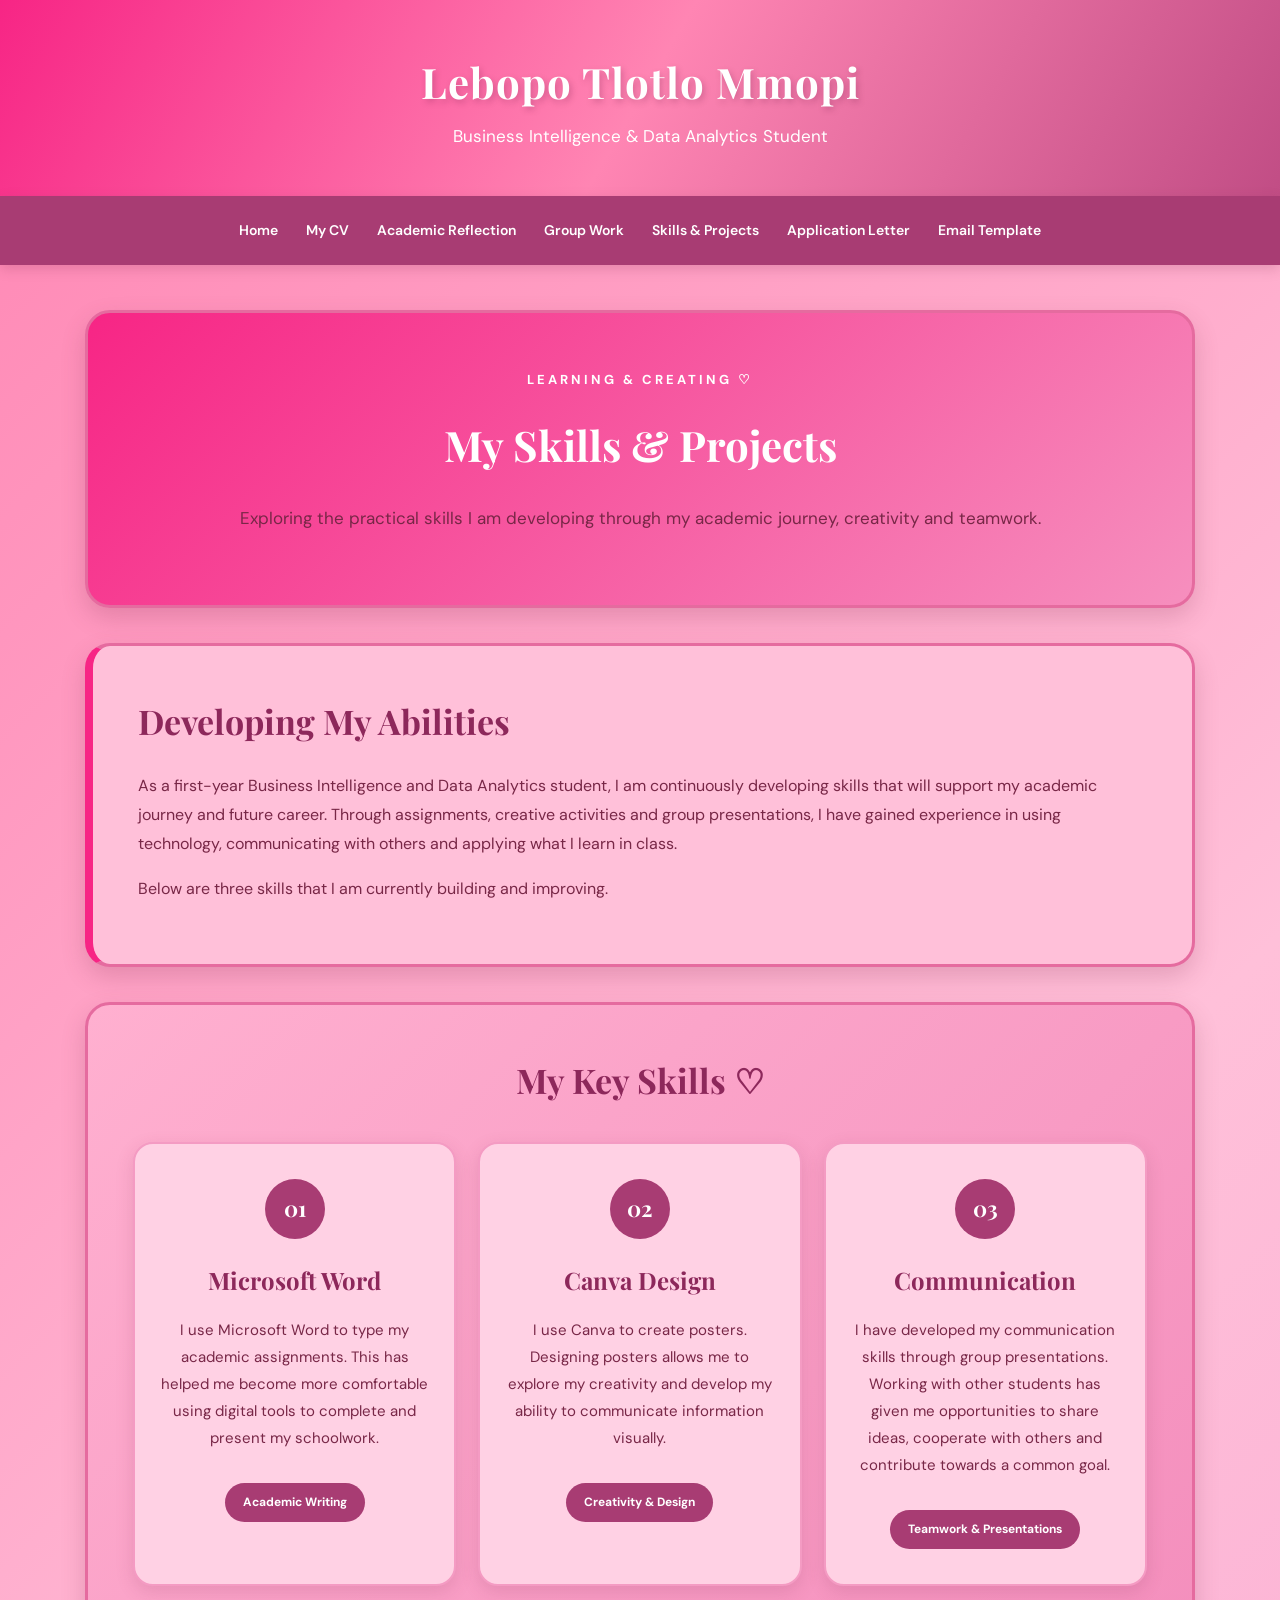
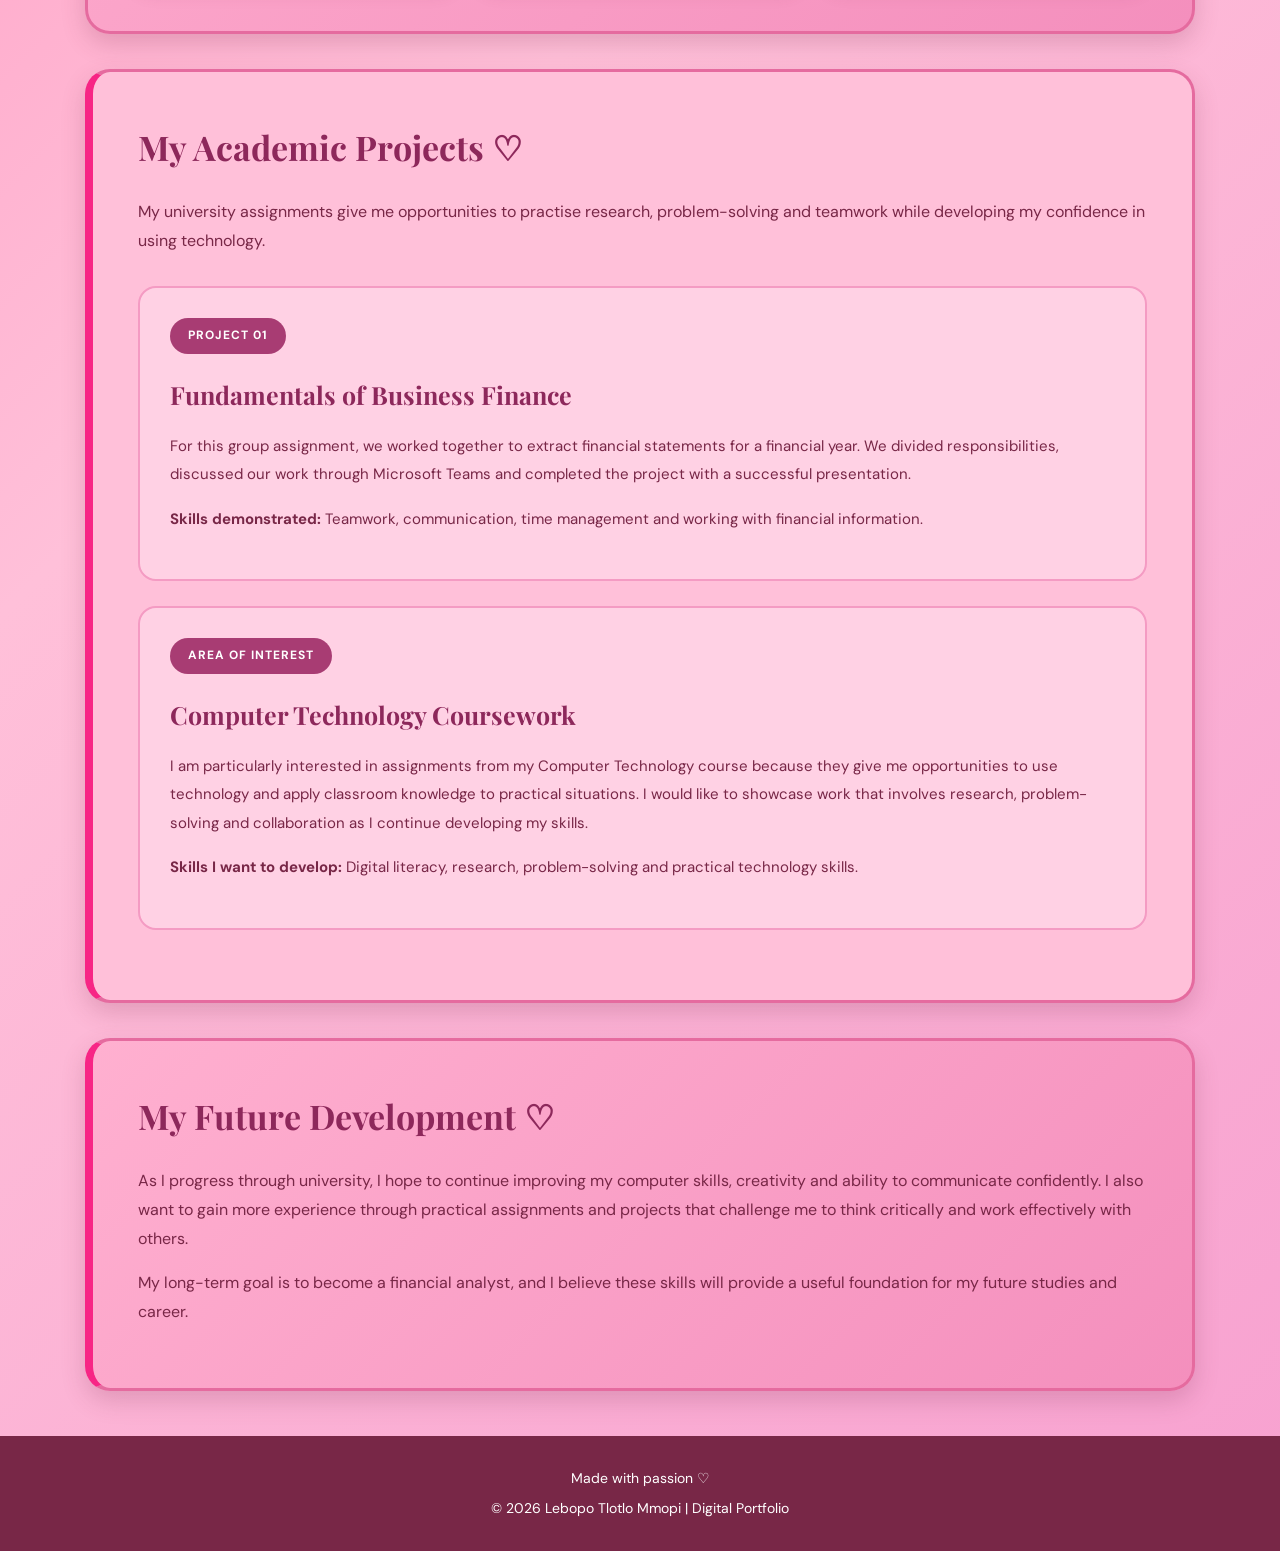
<file: skills.html>
<!DOCTYPE html>
<html lang="en">
<head>
<meta charset="UTF-8">
<meta name="viewport" content="width=device-width, initial-scale=1.0">
<title>Skills & Projects | Lebopo Tlotlo Mmopi</title>
<link rel="stylesheet" href="style.css">
</head>
<body>

<header>
<h1>Lebopo Tlotlo Mmopi</h1>
<p>Business Intelligence & Data Analytics Student</p>
</header>

<nav>
<a href="index.html">Home</a>
<a href="cv.html">My CV</a>
<a href="reflection.html">Academic Reflection</a>
<a href="groupwork.html">Group Work</a>
<a href="skills.html">Skills & Projects</a>
<a href="application.html">Application Letter</a>
<a href="email.html">Email Template</a>
</nav>

<main>

<section class="skills-intro">
<p class="skills-label">LEARNING & CREATING ♡</p>
<h2>My Skills & Projects</h2>
<p>Exploring the practical skills I am developing through my academic journey, creativity and teamwork.</p>
</section>

<section class="skills-about">
<h2>Developing My Abilities</h2>
<p>As a first-year Business Intelligence and Data Analytics student, I am continuously developing skills that will support my academic journey and future career. Through assignments, creative activities and group presentations, I have gained experience in using technology, communicating with others and applying what I learn in class.</p>
<p>Below are three skills that I am currently building and improving.</p>
</section>

<section class="skills-showcase">
<h2>My Key Skills ♡</h2>

<div class="skills-grid">

<div class="skills-card">
<div class="skills-icon">01</div>
<h3>Microsoft Word</h3>
<p>I use Microsoft Word to type my academic assignments. This has helped me become more comfortable using digital tools to complete and present my schoolwork.</p>
<span class="skills-tag">Academic Writing</span>
</div>

<div class="skills-card">
<div class="skills-icon">02</div>
<h3>Canva Design</h3>
<p>I use Canva to create posters. Designing posters allows me to explore my creativity and develop my ability to communicate information visually.</p>
<span class="skills-tag">Creativity & Design</span>
</div>

<div class="skills-card">
<div class="skills-icon">03</div>
<h3>Communication</h3>
<p>I have developed my communication skills through group presentations. Working with other students has given me opportunities to share ideas, cooperate with others and contribute towards a common goal.</p>
<span class="skills-tag">Teamwork & Presentations</span>
</div>

</div>
</section>

<section class="projects-showcase">
<h2>My Academic Projects ♡</h2>
<p class="projects-description">My university assignments give me opportunities to practise research, problem-solving and teamwork while developing my confidence in using technology.</p>

<div class="project-item">
<div class="project-number">PROJECT 01</div>
<h3>Fundamentals of Business Finance</h3>
<p>For this group assignment, we worked together to extract financial statements for a financial year. We divided responsibilities, discussed our work through Microsoft Teams and completed the project with a successful presentation.</p>
<p><strong>Skills demonstrated:</strong> Teamwork, communication, time management and working with financial information.</p>
</div>

<div class="project-item">
<div class="project-number">AREA OF INTEREST</div>
<h3>Computer Technology Coursework</h3>
<p>I am particularly interested in assignments from my Computer Technology course because they give me opportunities to use technology and apply classroom knowledge to practical situations. I would like to showcase work that involves research, problem-solving and collaboration as I continue developing my skills.</p>
<p><strong>Skills I want to develop:</strong> Digital literacy, research, problem-solving and practical technology skills.</p>
</div>

</section>

<section class="skills-future">
<h2>My Future Development ♡</h2>
<p>As I progress through university, I hope to continue improving my computer skills, creativity and ability to communicate confidently. I also want to gain more experience through practical assignments and projects that challenge me to think critically and work effectively with others.</p>
<p>My long-term goal is to become a financial analyst, and I believe these skills will provide a useful foundation for my future studies and career.</p>
</section>

</main>

<footer>
<p>Made with passion ♡</p>
<p>&copy; 2026 Lebopo Tlotlo Mmopi | Digital Portfolio</p>
</footer>

</body>
</html>
</file>
<file: style.css>
@import url('https://fonts.googleapis.com/css2?family=DM+Sans:wght@400;500;600;700&family=Playfair+Display:wght@400;600;700&display=swap');

* {
margin: 0;
padding: 0;
box-sizing: border-box;
}

body {
font-family: 'DM Sans', sans-serif;
background: linear-gradient(135deg, #ff85b3, #ffc0d9, #f7a1d0);
color: #782747;
line-height: 1.8;
}

/* HEADER */

header {
background: linear-gradient(120deg, #f72585, #ff85b3, #c14d85);
text-align: center;
padding: 45px 20px;
color: white;
}

header h1 {
font-family: 'Playfair Display', serif;
font-size: 42px;
letter-spacing: 1px;
text-shadow: 2px 3px 6px rgba(100,20,60,0.25);
}

header p {
font-size: 17px;
color: white;
}

/* NAVIGATION */

nav {
background: #a83c73;
text-align: center;
padding: 15px;
box-shadow: 0 4px 12px rgba(120,39,71,0.2);
}

nav a {
display: inline-block;
color: white;
text-decoration: none;
font-size: 14px;
font-weight: 600;
margin: 7px 12px;
transition: 0.3s;
}

nav a:hover {
color: #ffd6e7;
text-decoration: underline;
}

/* MAIN LAYOUT */

main {
max-width: 1150px;
margin: 45px auto;
padding: 0 20px;
}

section {
margin-bottom: 35px;
padding: 45px;
border-radius: 25px;
box-shadow: 0 10px 25px rgba(120,39,71,0.2);
}

h2 {
font-family: 'Playfair Display', serif;
font-size: 34px;
color: #8d285b;
margin-bottom: 20px;
}

section p {
margin-bottom: 16px;
font-size: 16px;
}

/* WELCOME SECTION */

.hero {
display: flex;
align-items: center;
justify-content: space-between;
gap: 35px;
background: linear-gradient(135deg, #ffb0d0, #f68fbe);
border: 3px solid #e56b9f;
min-height: 420px;
}

.hero-content {
flex: 1.5;
}

.welcome-label {
font-weight: 700;
font-size: 13px;
letter-spacing: 3px;
color: #a83c73;
}

.hero h2 {
font-size: 43px;
line-height: 1.3;
}

.hero-decoration {
flex: 1;
display: flex;
justify-content: center;
align-items: center;
}

.circle {
width: 250px;
height: 250px;
border-radius: 50%;
background: linear-gradient(135deg, #f72585, #c14d85);
border: 9px solid #ffd1e4;
box-shadow: 0 10px 30px rgba(120,39,71,0.25);
display: flex;
flex-direction: column;
align-items: center;
justify-content: center;
text-align: center;
color: white;
}

.circle span {
font-family: 'Playfair Display', serif;
font-size: 65px;
font-weight: 700;
}

.circle p {
font-size: 14px;
color: white;
}

/* BUTTON */

.button {
display: inline-block;
background: #a83c73;
color: white;
padding: 13px 30px;
border-radius: 30px;
text-decoration: none;
font-weight: 700;
margin-top: 15px;
transition: 0.3s;
}

.button:hover {
background: #782747;
transform: translateY(-3px);
}

/* ABOUT ME */

.about {
background: #ffc0d9;
border: 3px solid #e56b9f;
border-left: 9px solid #f72585;
}

.about-content {
max-width: 950px;
}

/* HIGHLIGHTS */

.highlights {
background: linear-gradient(135deg, #ffb0d0, #f48fbd);
border: 3px solid #e56b9f;
text-align: center;
}

.cards {
display: grid;
grid-template-columns: repeat(3, 1fr);
gap: 22px;
margin-top: 30px;
}

.card {
background: #ffd1e4;
padding: 28px 22px;
border-radius: 18px;
border: 2px solid #f49bc3;
box-shadow: 0 5px 15px rgba(120,39,71,0.12);
transition: 0.3s;
}

.card:hover {
transform: translateY(-6px);
background: #ffc0d9;
}

.card h3 {
font-family: 'Playfair Display', serif;
font-size: 23px;
color: #8d285b;
margin-bottom: 12px;
}

.card p {
font-size: 14px;
}

.card a {
color: #a83c73;
font-weight: 700;
text-decoration: none;
}

.card a:hover {
text-decoration: underline;
}

/* FOOTER */

footer {
background: #782747;
color: white;
text-align: center;
padding: 25px;
font-size: 14px;
}

footer p {
margin: 5px;
}

/* MOBILE DESIGN */

@media (max-width: 768px) {
header h1 {
font-size: 30px;
}

.hero {
flex-direction: column;
text-align: center;
}

.hero h2 {
font-size: 32px;
}

.circle {
width: 190px;
height: 190px;
}

.circle span {
font-size: 48px;
}

.cards {
grid-template-columns: 1fr;
}

section {
padding: 30px 22px;
}

nav a {
margin: 5px 8px;
}
}

/* Tlotlo's profile picture */

.profile-photo {
width: 300px;
height: 370px;
object-fit: cover;
object-position: center 30%;
border-radius: 25px;
border: 7px solid #ffd1e4;
box-shadow: 0 12px 30px rgba(120,39,71,0.3);
transition: 0.3s;
}

.profile-photo:hover {
transform: scale(1.03);
}

@media (max-width: 768px) {
.profile-photo {
width: 250px;
height: 320px;
}
}

/* CV PAGE DESIGN */

.cv-intro {
background: linear-gradient(135deg, #f72585, #f68fbe);
text-align: center;
border: 3px solid #e56b9f;
}

.cv-intro h2 {
color: white;
font-size: 40px;
}

.cv-intro p {
color: #782747;
font-size: 17px;
}

.cv-section {
background: #ffc0d9;
border: 3px solid #e56b9f;
border-left: 8px solid #f72585;
padding: 40px;
}

.cv-section h2 {
font-size: 30px;
border-bottom: 2px solid #d86b9f;
padding-bottom: 10px;
}

.cv-section h3 {
font-family: 'Playfair Display', serif;
color: #8d285b;
font-size: 22px;
margin-bottom: 10px;
}

.education-item {
background: #ffd1e4;
padding: 25px;
border-radius: 15px;
margin-bottom: 20px;
border: 1px solid #f49bc3;
}

.skill-list {
display: flex;
flex-wrap: wrap;
gap: 15px;
}

.skill-item {
background: #a83c73;
color: white;
padding: 12px 25px;
border-radius: 30px;
font-weight: 600;
box-shadow: 0 4px 10px rgba(120,39,71,0.2);
transition: 0.3s;
}

.skill-item:hover {
background: #782747;
transform: translateY(-3px);
}

@media (max-width: 768px) {
.cv-intro h2 {
font-size: 30px;
}

.cv-section {
padding: 25px;
}

.cv-section h2 {
font-size: 25px;
}
}

/* ACADEMIC REFLECTION PAGE */

.reflection-intro {
background: linear-gradient(135deg, #f72585, #f68fbe);
text-align: center;
border: 3px solid #e56b9f;
padding: 55px 35px;
}

.reflection-intro h2 {
font-size: 42px;
color: white;
}

.reflection-intro p {
font-size: 17px;
color: #782747;
}

.reflection-label {
font-weight: 700;
letter-spacing: 3px;
font-size: 13px !important;
color: white !important;
}

.reflection-article {
background: #ffc0d9;
padding: 50px;
border-radius: 25px;
border: 3px solid #e56b9f;
border-left: 8px solid #f72585;
box-shadow: 0 10px 25px rgba(120,39,71,0.2);
margin-bottom: 35px;
}

.reflection-article h2 {
font-family: 'Playfair Display', serif;
font-size: 32px;
color: #8d285b;
margin-bottom: 5px;
}

.reflection-subtitle {
font-size: 14px;
color: #a83c73;
font-weight: 600;
margin-bottom: 35px;
}

.reflection-article h3 {
font-family: 'Playfair Display', serif;
font-size: 24px;
color: #a83c73;
margin-top: 30px;
margin-bottom: 12px;
}

.reflection-article p {
font-size: 16px;
line-height: 1.9;
margin-bottom: 20px;
}

.reflection-lessons {
background: linear-gradient(135deg, #ffb0d0, #f48fbd);
border: 3px solid #e56b9f;
text-align: center;
}

.lesson-cards {
display: grid;
grid-template-columns: repeat(3, 1fr);
gap: 20px;
margin-top: 30px;
}

.lesson-card {
background: #ffd1e4;
padding: 28px 20px;
border-radius: 18px;
border: 2px solid #f49bc3;
box-shadow: 0 5px 15px rgba(120,39,71,0.12);
transition: 0.3s;
}

.lesson-card:hover {
transform: translateY(-5px);
background: #ffc0d9;
}

.lesson-card h3 {
font-family: 'Playfair Display', serif;
font-size: 23px;
color: #8d285b;
margin-bottom: 12px;
}

.lesson-card p {
font-size: 14px;
}

@media (max-width: 768px) {
.reflection-intro h2 {
font-size: 30px;
}

.reflection-article {
padding: 28px 22px;
}

.reflection-article h2 {
font-size: 27px;
}

.reflection-article h3 {
font-size: 21px;
}

.lesson-cards {
grid-template-columns: 1fr;
}
}

/* GROUP WORK REFLECTION PAGE */

.group-intro {
background: linear-gradient(135deg, #f72585, #f68fbe);
text-align: center;
border: 3px solid #e56b9f;
padding: 55px 35px;
}

.group-intro h2 {
font-size: 42px;
color: white;
}

.group-intro p {
font-size: 17px;
color: #782747;
}

.group-label {
font-weight: 700;
letter-spacing: 3px;
font-size: 13px !important;
color: white !important;
}

.group-overview {
background: #ffc0d9;
border: 3px solid #e56b9f;
border-left: 8px solid #f72585;
}

.group-stage {
background: #ffc0d9;
border: 3px solid #e56b9f;
border-left: 8px solid #c14d85;
position: relative;
transition: 0.3s;
}

.group-stage:hover {
transform: translateY(-4px);
box-shadow: 0 12px 30px rgba(120,39,71,0.25);
}

.stage-number {
display: inline-block;
background: #a83c73;
color: white;
font-family: 'Playfair Display', serif;
font-size: 22px;
font-weight: 700;
padding: 8px 22px;
border-radius: 30px;
margin-bottom: 18px;
}

.group-stage h2 {
font-size: 32px;
margin-bottom: 5px;
}

.group-stage h3 {
font-family: 'Playfair Display', serif;
font-size: 22px;
color: #a83c73;
margin-bottom: 20px;
}

.group-stage p {
font-size: 16px;
line-height: 1.9;
}

.group-conclusion {
background: linear-gradient(135deg, #ffb0d0, #f48fbd);
border: 3px solid #e56b9f;
border-left: 8px solid #f72585;
}

.group-conclusion h2 {
font-size: 32px;
}

.group-conclusion p {
font-size: 16px;
line-height: 1.9;
}

@media (max-width: 768px) {
.group-intro h2 {
font-size: 30px;
}

.group-stage h2 {
font-size: 27px;
}

.group-stage h3 {
font-size: 20px;
}

.group-conclusion h2 {
font-size: 27px;
}
}

/* SKILLS AND PROJECTS PAGE */

.skills-intro {
background: linear-gradient(135deg, #f72585, #f68fbe);
text-align: center;
border: 3px solid #e56b9f;
padding: 55px 35px;
}

.skills-intro h2 {
font-size: 42px;
color: white;
}

.skills-intro p {
font-size: 17px;
color: #782747;
}

.skills-label {
font-weight: 700;
letter-spacing: 3px;
font-size: 13px !important;
color: white !important;
}

.skills-about {
background: #ffc0d9;
border: 3px solid #e56b9f;
border-left: 8px solid #f72585;
}

.skills-showcase {
background: linear-gradient(135deg, #ffb0d0, #f48fbd);
border: 3px solid #e56b9f;
text-align: center;
}

.skills-grid {
display: grid;
grid-template-columns: repeat(3, 1fr);
gap: 22px;
margin-top: 30px;
}

.skills-card {
background: #ffd1e4;
padding: 35px 25px;
border-radius: 20px;
border: 2px solid #f49bc3;
box-shadow: 0 6px 18px rgba(120,39,71,0.15);
transition: 0.3s;
}

.skills-card:hover {
transform: translateY(-6px);
background: #ffc0d9;
}

.skills-icon {
background: #a83c73;
color: white;
font-family: 'Playfair Display', serif;
font-size: 22px;
font-weight: 700;
width: 60px;
height: 60px;
border-radius: 50%;
display: flex;
align-items: center;
justify-content: center;
margin: 0 auto 20px;
}

.skills-card h3 {
font-family: 'Playfair Display', serif;
font-size: 24px;
color: #8d285b;
margin-bottom: 15px;
}

.skills-card p {
font-size: 15px;
line-height: 1.8;
}

.skills-tag {
display: inline-block;
background: #a83c73;
color: white;
font-size: 12px;
font-weight: 700;
padding: 9px 18px;
border-radius: 25px;
margin-top: 15px;
}

.projects-showcase {
background: #ffc0d9;
border: 3px solid #e56b9f;
border-left: 8px solid #f72585;
}

.projects-description {
margin-bottom: 30px;
}

.project-item {
background: #ffd1e4;
padding: 30px;
border-radius: 18px;
border: 2px solid #f49bc3;
margin-bottom: 25px;
transition: 0.3s;
}

.project-item:hover {
transform: translateY(-4px);
box-shadow: 0 8px 20px rgba(120,39,71,0.15);
}

.project-number {
display: inline-block;
background: #a83c73;
color: white;
padding: 7px 18px;
border-radius: 25px;
font-size: 12px;
font-weight: 700;
letter-spacing: 1px;
margin-bottom: 18px;
}

.project-item h3 {
font-family: 'Playfair Display', serif;
font-size: 25px;
color: #8d285b;
margin-bottom: 15px;
}

.project-item p {
font-size: 15px;
line-height: 1.9;
}

.skills-future {
background: linear-gradient(135deg, #ffb0d0, #f48fbd);
border: 3px solid #e56b9f;
border-left: 8px solid #f72585;
}

@media (max-width: 768px) {
.skills-intro h2 {
font-size: 30px;
}

.skills-grid {
grid-template-columns: 1fr;
}

.skills-card {
padding: 28px 20px;
}

.project-item {
padding: 23px;
}

.project-item h3 {
font-size: 22px;
}
}

/* APPLICATION LETTER PAGE */

.application-intro {
background: linear-gradient(135deg, #f72585, #f68fbe);
text-align: center;
border: 3px solid #e56b9f;
padding: 55px 35px;
}

.application-intro h2 {
font-size: 42px;
color: white;
}

.application-intro p {
font-size: 17px;
color: #782747;
}

.application-label {
font-weight: 700;
letter-spacing: 3px;
font-size: 13px !important;
color: white !important;
}

.application-paper {
background: #ffe0ec;
border: 3px solid #e56b9f;
border-radius: 20px;
padding: 55px;
box-shadow: 0 12px 30px rgba(120,39,71,0.2);
}

.letter-sender {
margin-bottom: 30px;
}

.letter-sender h3 {
font-family: 'Playfair Display', serif;
font-size: 25px;
color: #8d285b;
margin-bottom: 8px;
}

.letter-sender p,
.letter-date p,
.letter-recipient p {
font-size: 15px;
margin-bottom: 5px;
}

.letter-date {
margin-bottom: 30px;
}

.letter-recipient {
margin-bottom: 35px;
}

.letter-content {
border-top: 2px solid #e56b9f;
padding-top: 30px;
}

.letter-content h3 {
font-family: 'DM Sans', sans-serif;
font-size: 18px;
color: #782747;
text-decoration: underline;
margin: 25px 0;
}

.letter-content p {
font-size: 16px;
line-height: 2;
margin-bottom: 20px;
}

.letter-signature {
margin-top: 30px;
}

.application-note {
background: linear-gradient(135deg, #ffb0d0, #f48fbd);
border: 3px solid #e56b9f;
border-left: 8px solid #f72585;
}

@media (max-width: 768px) {
.application-intro h2 {
font-size: 30px;
}

.application-paper {
padding: 28px 22px;
}

.letter-content h3 {
font-size: 16px;
}

.letter-content p {
font-size: 15px;
}
}

/* PROFESSIONAL EMAIL PAGE */

.email-intro {
background: linear-gradient(135deg, #f72585, #f68fbe);
text-align: center;
border: 3px solid #e56b9f;
padding: 55px 35px;
}

.email-intro h2 {
font-size: 42px;
color: white;
}

.email-intro p {
font-size: 17px;
color: #782747;
}

.email-label {
font-weight: 700;
letter-spacing: 3px;
font-size: 13px !important;
color: white !important;
}

.email-container {
background: #ffe0ec;
border: 3px solid #e56b9f;
border-radius: 22px;
padding: 0;
overflow: hidden;
box-shadow: 0 12px 30px rgba(120,39,71,0.2);
}

.email-topbar {
background: #a83c73;
padding: 18px 25px;
display: flex;
align-items: center;
gap: 8px;
}

.email-dot {
width: 12px;
height: 12px;
background: #ffd1e4;
border-radius: 50%;
display: inline-block;
}

.email-topbar p {
color: white;
font-weight: 700;
font-size: 15px;
margin: 0 0 0 15px;
}

.email-details {
background: #ffd1e4;
padding: 25px 35px;
border-bottom: 2px solid #e56b9f;
}

.email-details p {
font-size: 15px;
margin-bottom: 10px;
overflow-wrap: anywhere;
}

.email-details strong {
color: #8d285b;
}

.email-body {
padding: 40px;
}

.email-body p {
font-size: 16px;
line-height: 1.9;
margin-bottom: 20px;
}

.email-signature {
margin-top: 25px;
padding-top: 20px;
border-top: 2px solid #e56b9f;
}

.email-signature p {
margin-bottom: 5px;
}

.email-tips {
background: linear-gradient(135deg, #ffb0d0, #f48fbd);
border: 3px solid #e56b9f;
border-left: 8px solid #f72585;
}

@media (max-width: 768px) {
.email-intro h2 {
font-size: 30px;
}

.email-details {
padding: 22px;
}

.email-body {
padding: 25px 22px;
}

.email-body p {
font-size: 15px;
}

.email-topbar p {
font-size: 12px;
}
}
</file>
